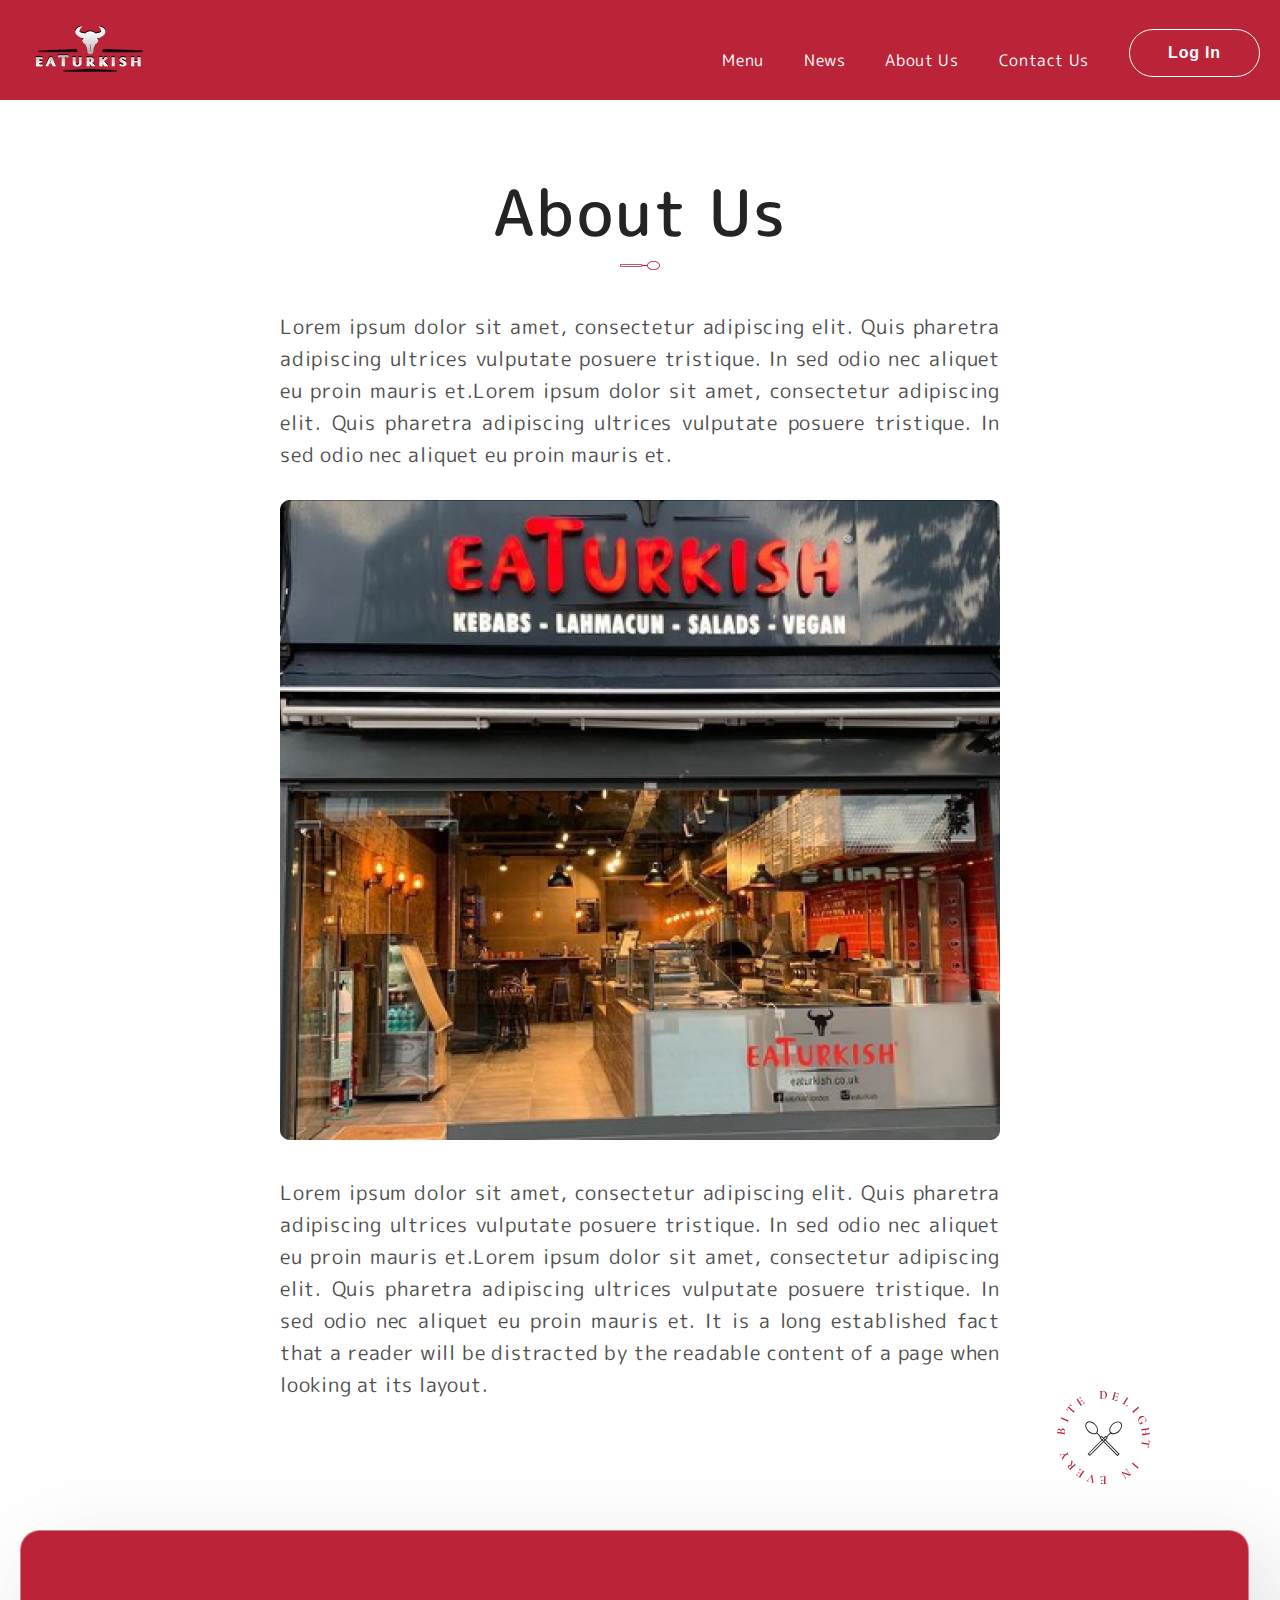
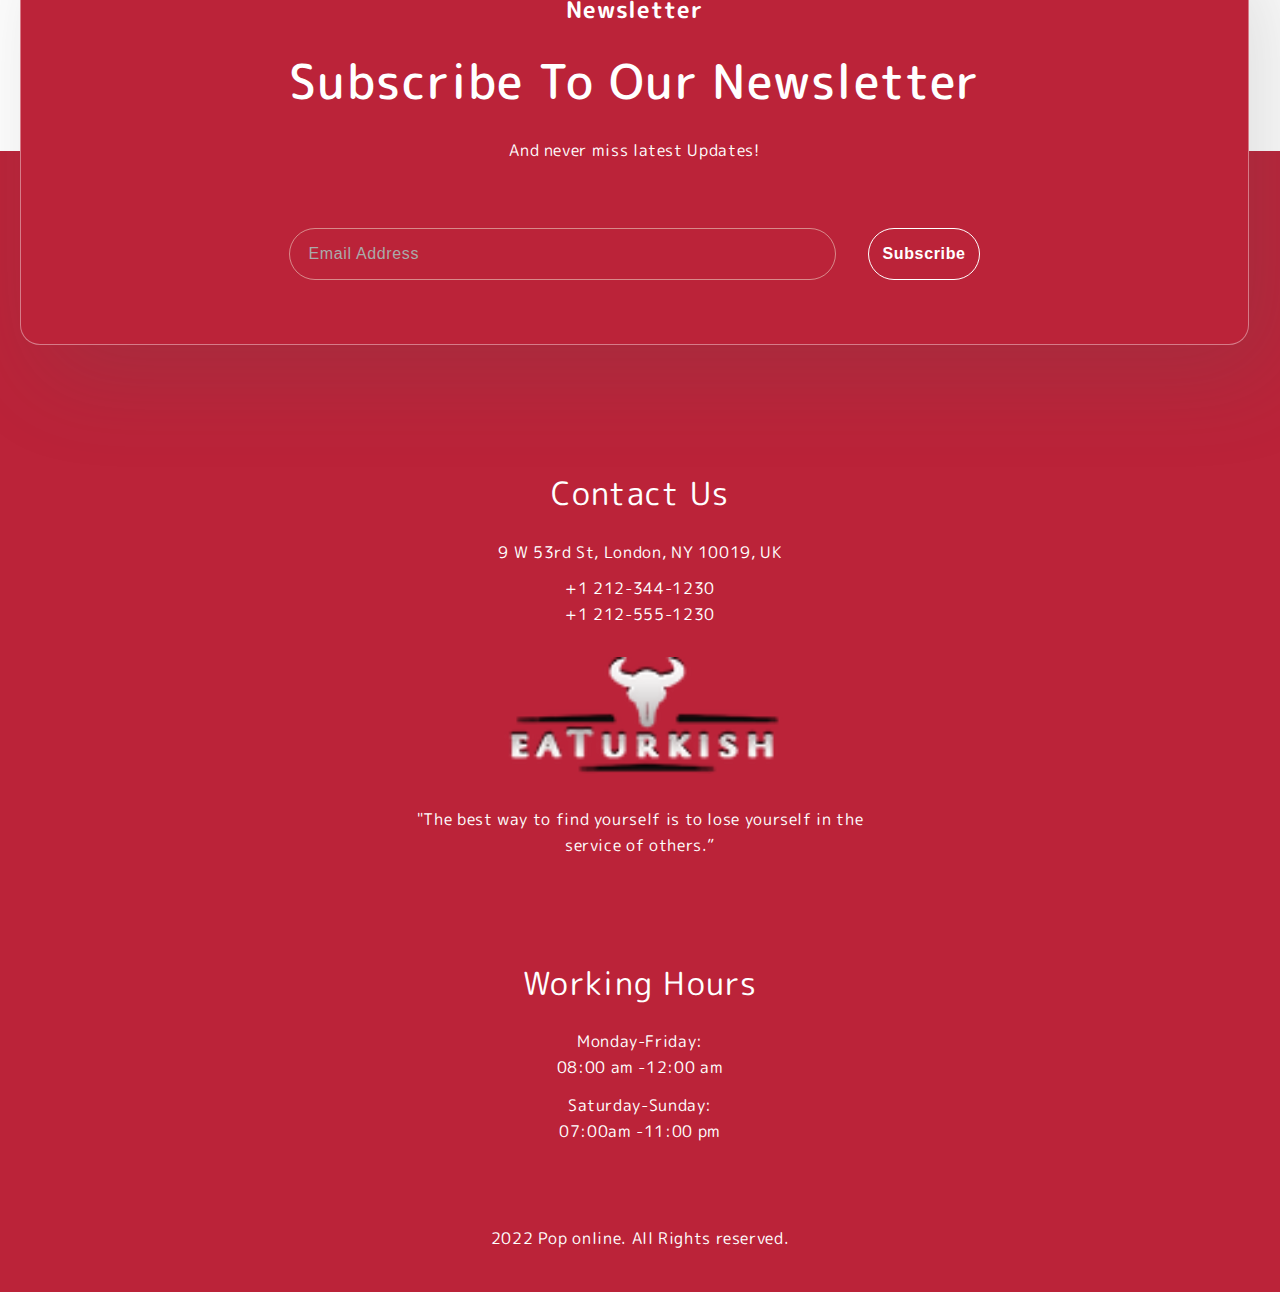
<file: about.html>
<!DOCTYPE html>
<html lang="en">
  <head>
    <meta charset="UTF-8" />
    <meta http-equiv="X-UA-Compatible" content="IE=edge" />
    <meta name="viewport" content="width=device-width, initial-scale=1.0" />
    <title>About Us</title>
    <link
      href="https://cdn.jsdelivr.net/npm/bootstrap@5.3.0-alpha1/dist/css/bootstrap.min.css"
      rel="stylesheet"
      integrity="sha384-GLhlTQ8iRABdZLl6O3oVMWSktQOp6b7In1Zl3/Jr59b6EGGoI1aFkw7cmDA6j6gD"
      crossorigin="anonymous"
    />
    <link
      rel="stylesheet"
      href="https://unicons.iconscout.com/release/v4.0.0/css/line.css"
    />
    <link rel="stylesheet" href="css/compressed/about.min.css" />
  </head>
  <body>
    <header>
      <nav class="nav">
        <div class="container">
          <div class="nav__container">
            <div class="nav__cont--left">
              <a href="index.html">
                <img src="images/home/logo.svg" alt="page" />
              </a>
            </div>
            <div class="nav__cont--right">
              <ul>
                <li><a href="menu.html">Menu</a></li>
                <li><a href="news.html">News</a></li>
                <li><a href="about.html">About Us</a></li>
                <li><a href="contact.html">Contact Us</a></li>
              </ul>
              <button>Log In</button>
            </div>
            <button id="navbar-open">
              <i class="uil uil-list-ui-alt"></i>
            </button>
          </div>
        </div>
      </nav>
      <nav id="navbar-responsive">
        <div class="nav__cont--top">
          <div class="nav__img">
            <img src="images/home/logo.svg" alt="page" />
          </div>
          <div class="nav__button">
            <button id="navbar-close">
              <i class="uil uil-times"></i>
            </button>
          </div>
        </div>
        <div class="nav__cont--bottom">
          <ul>
            <li><a href="menu.html">Menu</a></li>
            <li><a href="news.html">News</a></li>
            <li><a href="about.html">About Us</a></li>
            <li><a href="contact.html">Contact Us</a></li>
          </ul>
          <button class="log">Log In</button>
        </div>
      </nav>
    </header>

    <main>
      <section id="about">
        <div class="container">
          <div class="about__container">
            <div class="about__cont--hero">
              <div class="about__hero--title">
                <h2>About Us</h2>
              </div>
              <div class="spoon--red">
                <img src="images/home/spoon-red.svg" alt="page" />
              </div>
              <div class="about__hero--lorem">
                <p class="lorem1">
                  Lorem ipsum dolor sit amet, consectetur adipiscing elit. Quis
                  pharetra adipiscing ultrices vulputate posuere tristique. In
                  sed odio nec aliquet eu proin mauris et.Lorem ipsum dolor sit
                  amet, consectetur adipiscing elit. Quis pharetra adipiscing
                  ultrices vulputate posuere tristique. In sed odio nec aliquet
                  eu proin mauris et.
                </p>
                <img src="images/about/img1.png" alt="page" />
                <p class="lorem2">
                  Lorem ipsum dolor sit amet, consectetur adipiscing elit. Quis
                  pharetra adipiscing ultrices vulputate posuere tristique. In
                  sed odio nec aliquet eu proin mauris et.Lorem ipsum dolor sit
                  amet, consectetur adipiscing elit. Quis pharetra adipiscing
                  ultrices vulputate posuere tristique. In sed odio nec aliquet
                  eu proin mauris et. It is a long established fact that a
                  reader will be distracted by the readable content of a page
                  when looking at its layout.
                </p>
              </div>
            </div>
            <div class="rasm">
              <img src="images/home/Group 85.svg" alt="page" />
            </div>
          </div>
        </div>
      </section>
      <section id="newsletter">
        <div class="container">
          <div class="newsletter__container">
            <div class="newsletter__cont--title">
              <h6>Newsletter</h6>
              <h2>Subscribe to Our Newsletter</h2>
              <p>And never miss latest Updates!</p>
              <div class="newsletter__cont--input">
                <form action="#">
                  <input
                    required
                    placeholder="Email Address"
                    id="email"
                    type="email"
                    name="email"
                  />
                  <input
                    required
                    id="submit"
                    type="submit"
                    name="submit"
                    value="Subscribe"
                  />
                </form>
              </div>
            </div>
          </div>
        </div>
      </section>
    </main>

    <footer>
      <section id="footer">
        <div class="container">
          <div class="footer__container">
            <div class="footer__cont--top">
              <div class="footer-1">
                <p class="p1">Contact Us</p>
                <p class="p2">9 W 53rd St, London, NY 10019, UK</p>
                <p class="p3">+1 212-344-1230 <br />+1 212-555-1230</p>
              </div>
              <div class="footer-2">
                <div class="footer--logo">
                  <img src="images/home/footer-logo.svg" alt="page" />
                </div>
                <p class="p4">
                  "The best way to find yourself is to lose yourself in the
                  <br />service of others.”
                </p>
                <div class="footer--icons">
                  <i class="uil uil-facebook-f"></i>
                  <i class="uil uil-twitter"></i>
                  <i class="uil uil-instagram"></i>
                </div>
              </div>
              <div class="footer-3">
                <p class="p5">Working Hours</p>
                <p class="p6">Monday-Friday: <br />08:00 am -12:00 am</p>
                <p class="p7">Saturday-Sunday: <br />07:00am -11:00 pm</p>
              </div>
            </div>
            <div class="footer__cont--bottom">
              <p>2022 Pop online. All Rights reserved.</p>
            </div>
          </div>
        </div>
      </section>
    </footer>
    <a href="#">
      <button id="backtop">
        <img src="images/home/backtop.svg" alt="page" />
      </button>
    </a>

    <script
      src="https://cdn.jsdelivr.net/npm/bootstrap@5.3.0-alpha1/dist/js/bootstrap.bundle.min.js"
      integrity="sha384-w76AqPfDkMBDXo30jS1Sgez6pr3x5MlQ1ZAGC+nuZB+EYdgRZgiwxhTBTkF7CXvN"
      crossorigin="anonymous"
    ></script>
    <script src="js/main.js"></script>
  </body>
</html>
</file>
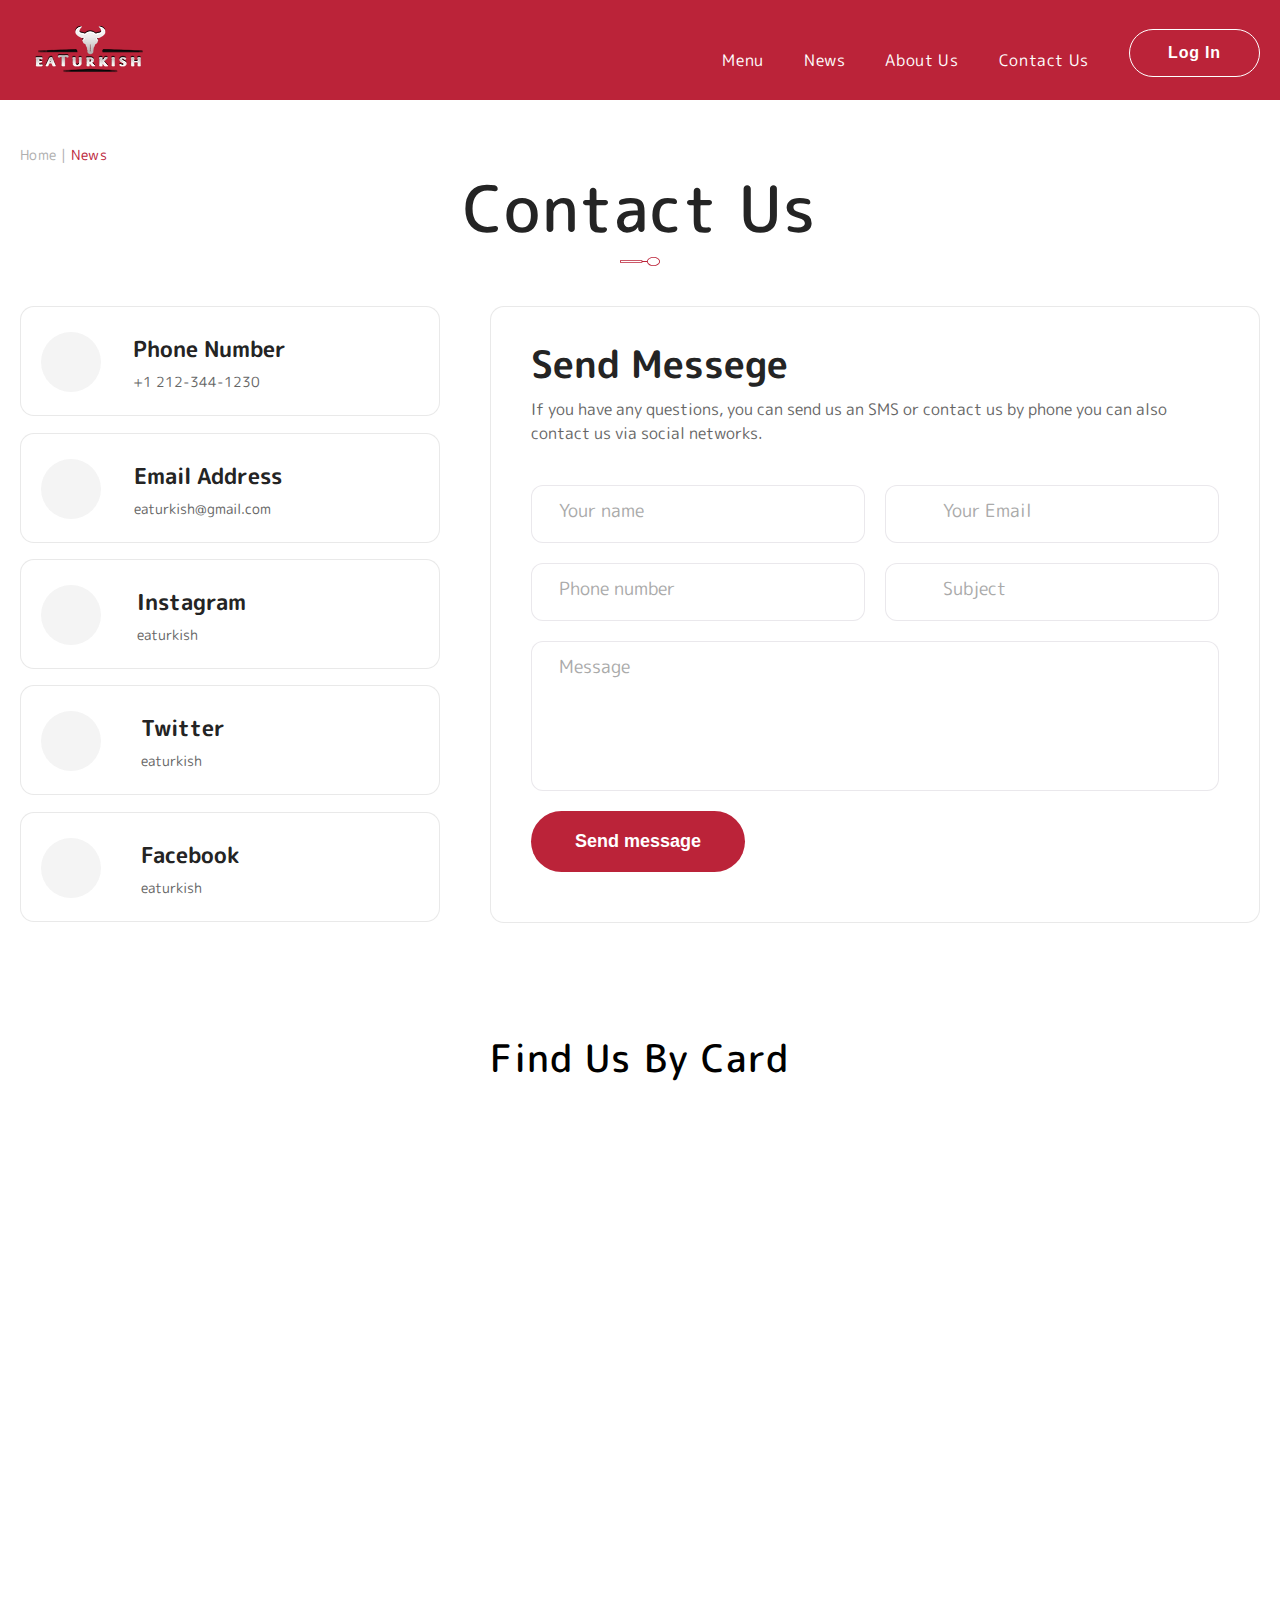
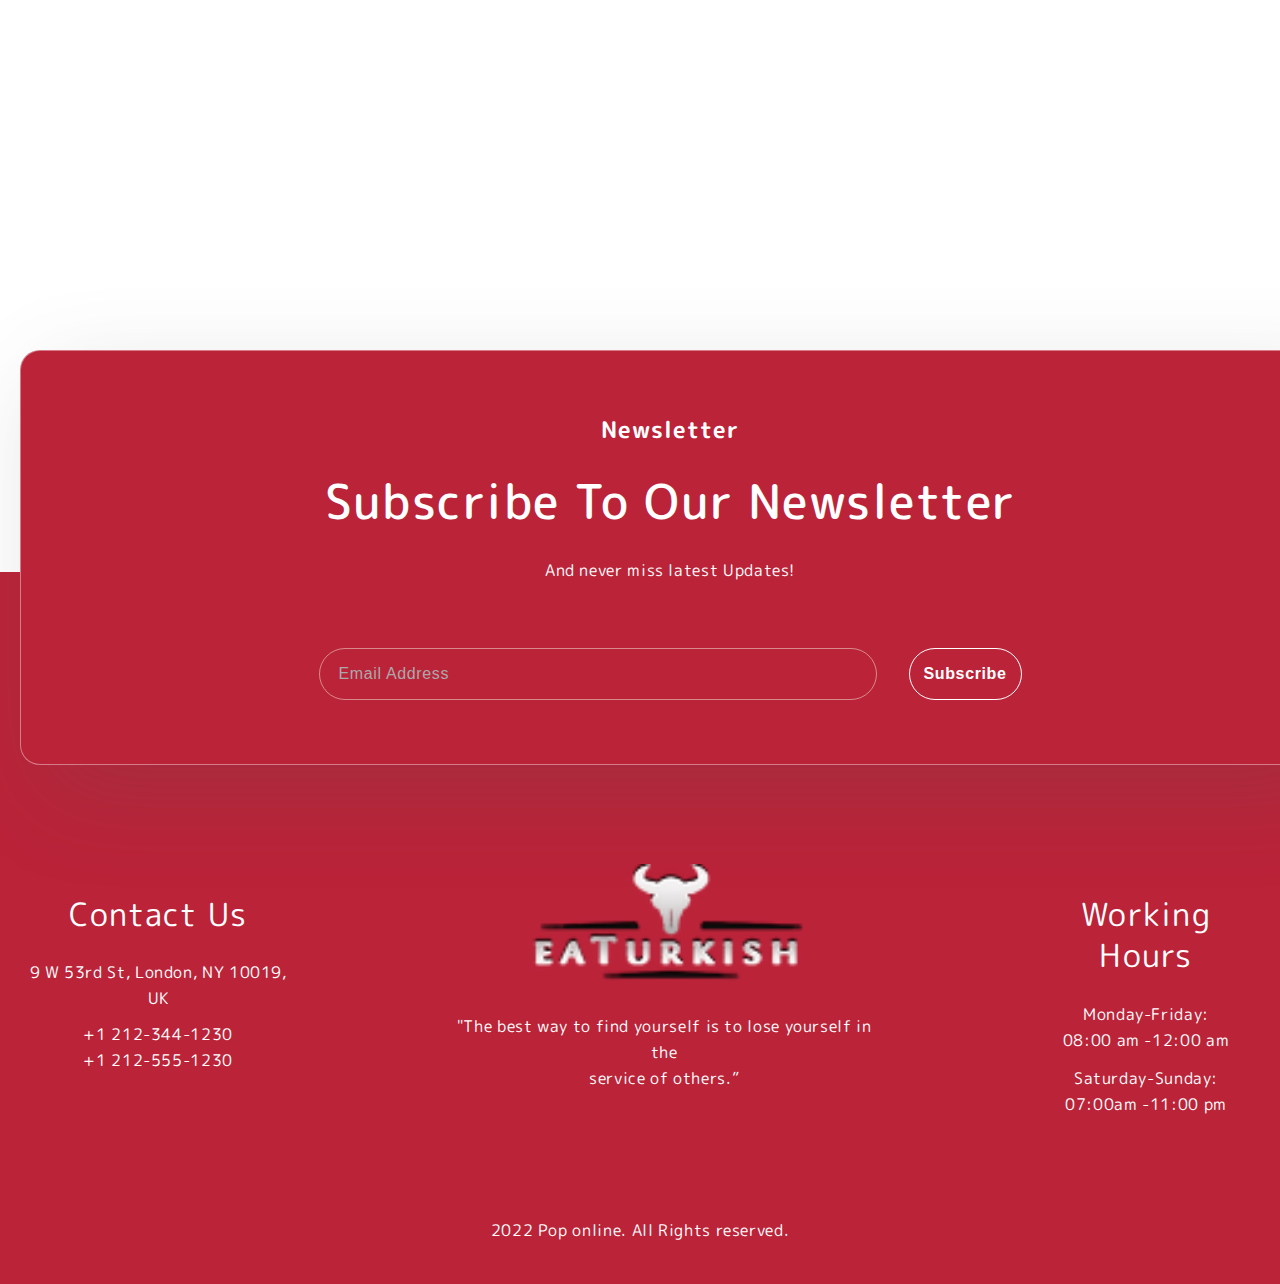
<file: contact.html>
<!DOCTYPE html>
<html lang="en">
  <head>
    <meta charset="UTF-8" />
    <meta http-equiv="X-UA-Compatible" content="IE=edge" />
    <meta name="viewport" content="width=device-width, initial-scale=1.0" />
    <title>Contact Us</title>
    <link
      href="https://cdn.jsdelivr.net/npm/bootstrap@5.3.0-alpha1/dist/css/bootstrap.min.css"
      rel="stylesheet"
      integrity="sha384-GLhlTQ8iRABdZLl6O3oVMWSktQOp6b7In1Zl3/Jr59b6EGGoI1aFkw7cmDA6j6gD"
      crossorigin="anonymous"
    />
    <link
      rel="stylesheet"
      href="https://unicons.iconscout.com/release/v4.0.0/css/line.css"
    />
    <link rel="stylesheet" href="css/compressed/contact.min.css" />
  </head>
  <body>
    <header>
      <nav class="nav">
        <div class="container">
          <div class="nav__container">
            <div class="nav__cont--left">
              <img src="images/home/logo.svg" alt="page" />
            </div>
            <div class="nav__cont--right">
              <ul>
                <li><a href="menu.html">Menu</a></li>
                <li><a href="news.html">News</a></li>
                <li><a href="about.html">About Us</a></li>
                <li><a href="contact.html">Contact Us</a></li>
              </ul>
              <button>Log In</button>
            </div>
          </div>
        </div>
      </nav>
    </header>

    <main>
      <section id="contact">
        <div class="container">
          <div class="contact__container">
            <div class="contact__cont--top">
              <div class="tab--top">
                <a class="a1" href="index.html">Home |</a>
                <a class="a2" href="news.html">News</a>
              </div>
            </div>
            <div class="contact__cont--bottom">
              <div class="contact__cont--bottom--title">
                <h2>Contact Us</h2>
                <div class="red-spoon">
                  <img src="images/home/spoon-red.svg" alt="page" />
                </div>
              </div>
            </div>
            <div class="inputs">
              <div class="inputs__left">
                <div class="card">
                  <div class="left">
                    <button><i class="uil uil-phone"></i></button>
                  </div>
                  <div class="right">
                    <h6 class="h6-">Phone Number</h6>
                    <p class="h6-">+1 212-344-1230</p>
                  </div>
                </div>
                <div class="card">
                  <div class="left">
                    <button><i class="uil uil-envelope"></i></button>
                  </div>
                  <div class="right">
                    <h6 class="h6-">Email Address</h6>
                    <p class="h6-">eaturkish@gmail.com</p>
                  </div>
                </div>
                <div class="card">
                  <div class="left">
                    <button><i class="uil uil-instagram"></i></button>
                  </div>
                  <div class="right">
                    <h6>Instagram</h6>
                    <p>eaturkish</p>
                  </div>
                </div>
                <div class="card">
                  <div class="left">
                    <button><i class="uil uil-twitter-alt"></i></button>
                  </div>
                  <div class="right">
                    <h6>Twitter</h6>
                    <p>eaturkish</p>
                  </div>
                </div>
                <div class="card">
                  <div class="left">
                    <button><i class="uil uil-facebook-f"></i></button>
                  </div>
                  <div class="right">
                    <h6>Facebook</h6>
                    <p>eaturkish</p>
                  </div>
                </div>
              </div>
              <div class="inputs__right">
                <form action="#">
                  <h3>Send Messege</h3>
                  <p>
                    If you have any questions, you can send us an SMS or contact
                    us by phone you can also contact us via social networks.
                  </p>
                  <div class="inputs-2">
                    <input required type="text" id="text" />
                    <span class="span-1">Your name</span>
                    <input required type="email" id="email" />
                    <span class="span-2">Your Email</span>
                  </div>
                  <div class="inputs-3">
                    <input required type="text" id="phone" />
                    <span class="span-1">Phone number</span>
                    <input required type="text" id="subject" />
                    <span class="span-2">Subject</span>
                  </div>
                  <div class="inputs-4">
                    <input required type="text" id="message" />
                    <span class="span-3">Message</span>
                  </div>
                  <div class="inputs-5">
                    <input
                      required
                      type="submit"
                      id="submit"
                      value="Send message"
                    />
                  </div>
                </form>
              </div>
            </div>
          </div>
        </div>
      </section>
      <section id="iframe">
        <div class="container">
          <div class="iframe__container">
            <div class="iframe__cont--top">
              <h2>Find us by card</h2>
            </div>
            <div class="iframe__cont--bottom">
              <iframe
                src="https://www.google.com/maps/embed?pb=!1m18!1m12!1m3!1d2484.448379169186!2d0.018080715717002!3d51.486638879631734!2m3!1f0!2f0!3f0!3m2!1i1024!2i768!4f13.1!3m3!1m2!1s0x47d8a839030ef577%3A0x5fc2fd60774b5712!2sEaTurkish!5e0!3m2!1sru!2s!4v1676754301383!5m2!1sru!2s"
                width="100%"
                height="703"
                style="border: 0"
                allowfullscreen=""
                loading="lazy"
                referrerpolicy="no-referrer-when-downgrade"
              ></iframe>
            </div>
          </div>
        </div>
      </section>
      <section id="newsletter">
        <div class="container">
          <div class="newsletter__container">
            <div class="newsletter__cont--title">
              <h6>Newsletter</h6>
              <h2>Subscribe to Our Newsletter</h2>
              <p>And never miss latest Updates!</p>
              <div class="newsletter__cont--input">
                <form action="#">
                  <input
                    required
                    placeholder="Email Address"
                    id="email"
                    type="email"
                    name="email"
                  />
                  <input
                    required
                    id="submit"
                    type="submit"
                    name="submit"
                    value="Subscribe"
                  />
                </form>
              </div>
            </div>
          </div>
        </div>
      </section>
    </main>

    <footer>
      <section id="footer">
        <div class="container">
          <div class="footer__container">
            <div class="footer__cont--top">
              <div class="footer-1">
                <p class="p1">Contact Us</p>
                <p class="p2">9 W 53rd St, London, NY 10019, UK</p>
                <p class="p3">+1 212-344-1230 <br />+1 212-555-1230</p>
              </div>
              <div class="footer-2">
                <div class="footer--logo">
                  <img src="images/home/footer-logo.svg" alt="page" />
                </div>
                <p class="p4">
                  "The best way to find yourself is to lose yourself in the
                  <br />service of others.”
                </p>
                <div class="footer--icons">
                  <i class="uil uil-facebook-f"></i>
                  <i class="uil uil-twitter"></i>
                  <i class="uil uil-instagram"></i>
                </div>
              </div>
              <div class="footer-3">
                <p class="p5">Working Hours</p>
                <p class="p6">Monday-Friday: <br />08:00 am -12:00 am</p>
                <p class="p7">Saturday-Sunday: <br />07:00am -11:00 pm</p>
              </div>
            </div>
            <div class="footer__cont--bottom">
              <p>2022 Pop online. All Rights reserved.</p>
            </div>
          </div>
        </div>
      </section>
    </footer>
    <a href="#">
      <button id="backtop">
        <img src="images/home/backtop.svg" alt="page" />
      </button>
    </a>

    <script
      src="https://cdn.jsdelivr.net/npm/bootstrap@5.3.0-alpha1/dist/js/bootstrap.bundle.min.js"
      integrity="sha384-w76AqPfDkMBDXo30jS1Sgez6pr3x5MlQ1ZAGC+nuZB+EYdgRZgiwxhTBTkF7CXvN"
      crossorigin="anonymous"
    ></script>
    <script src="js/main.js"></script>
  </body>
</html>
</file>
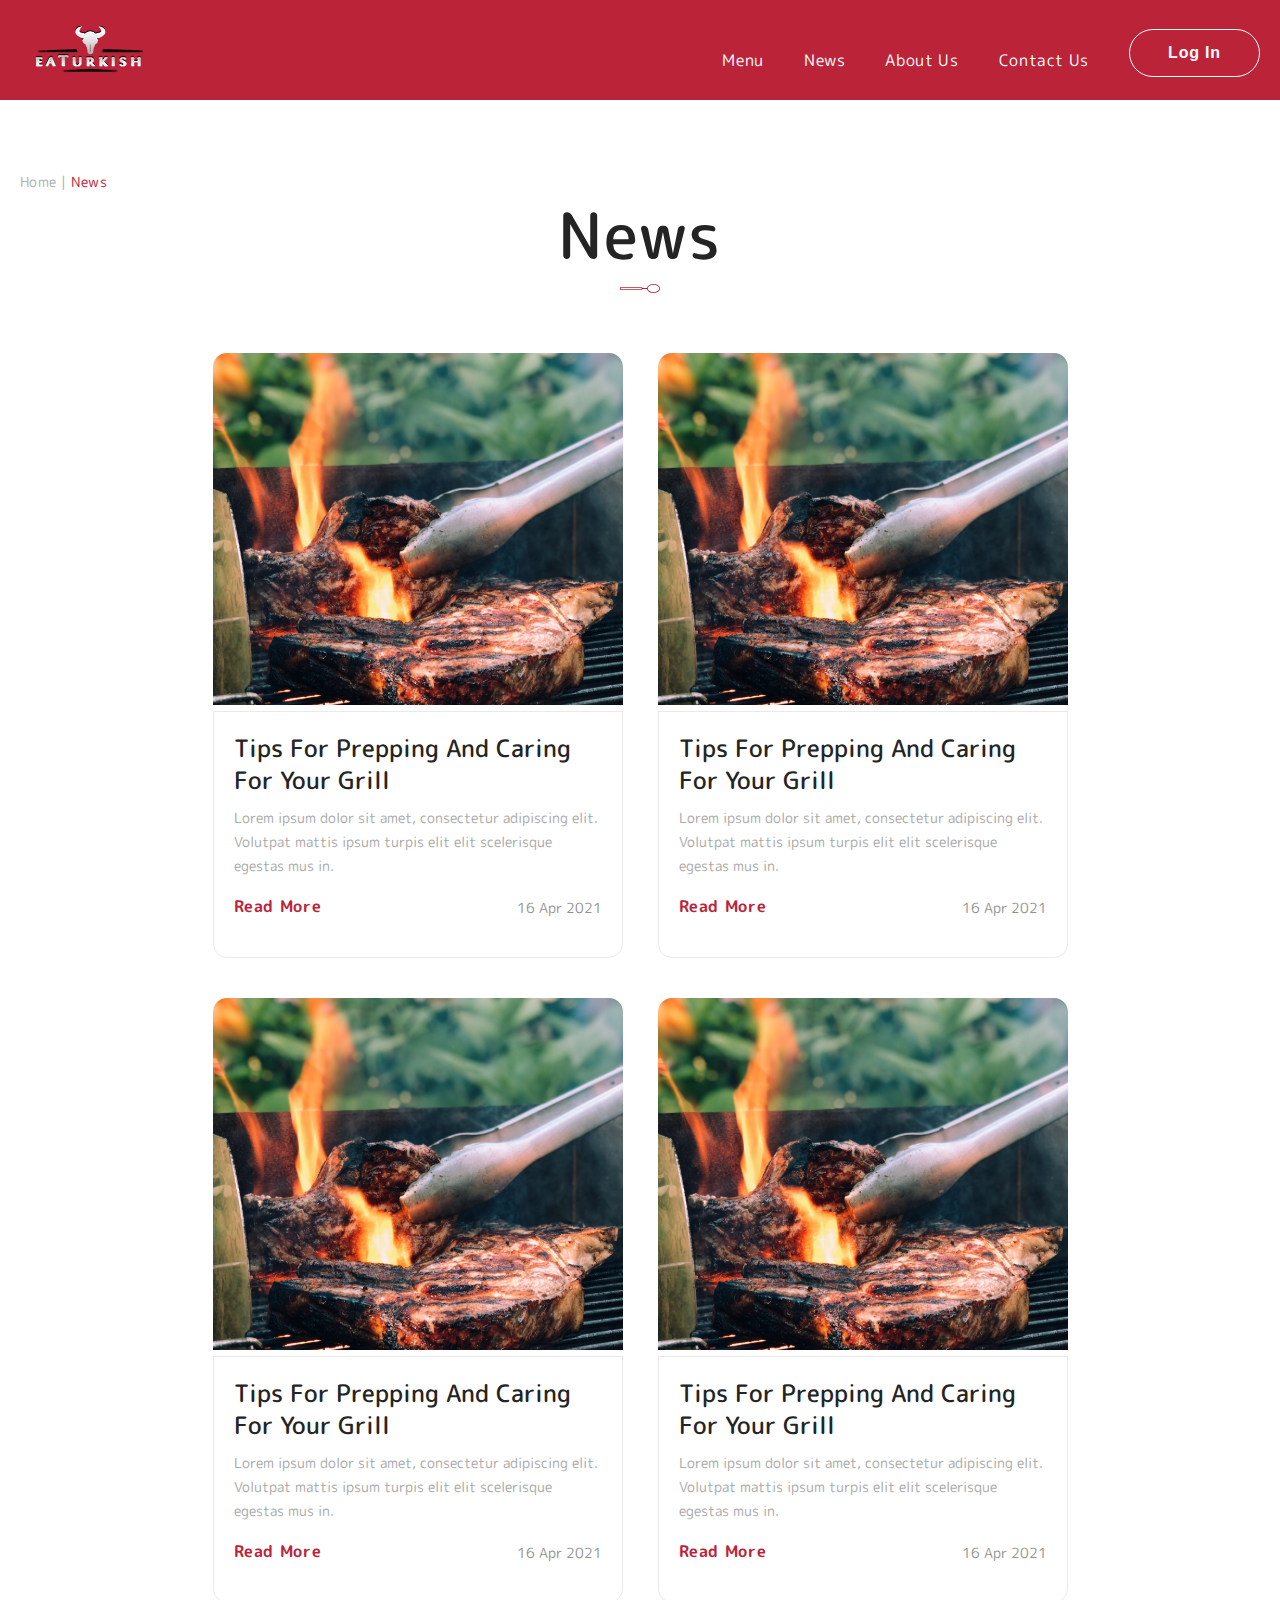
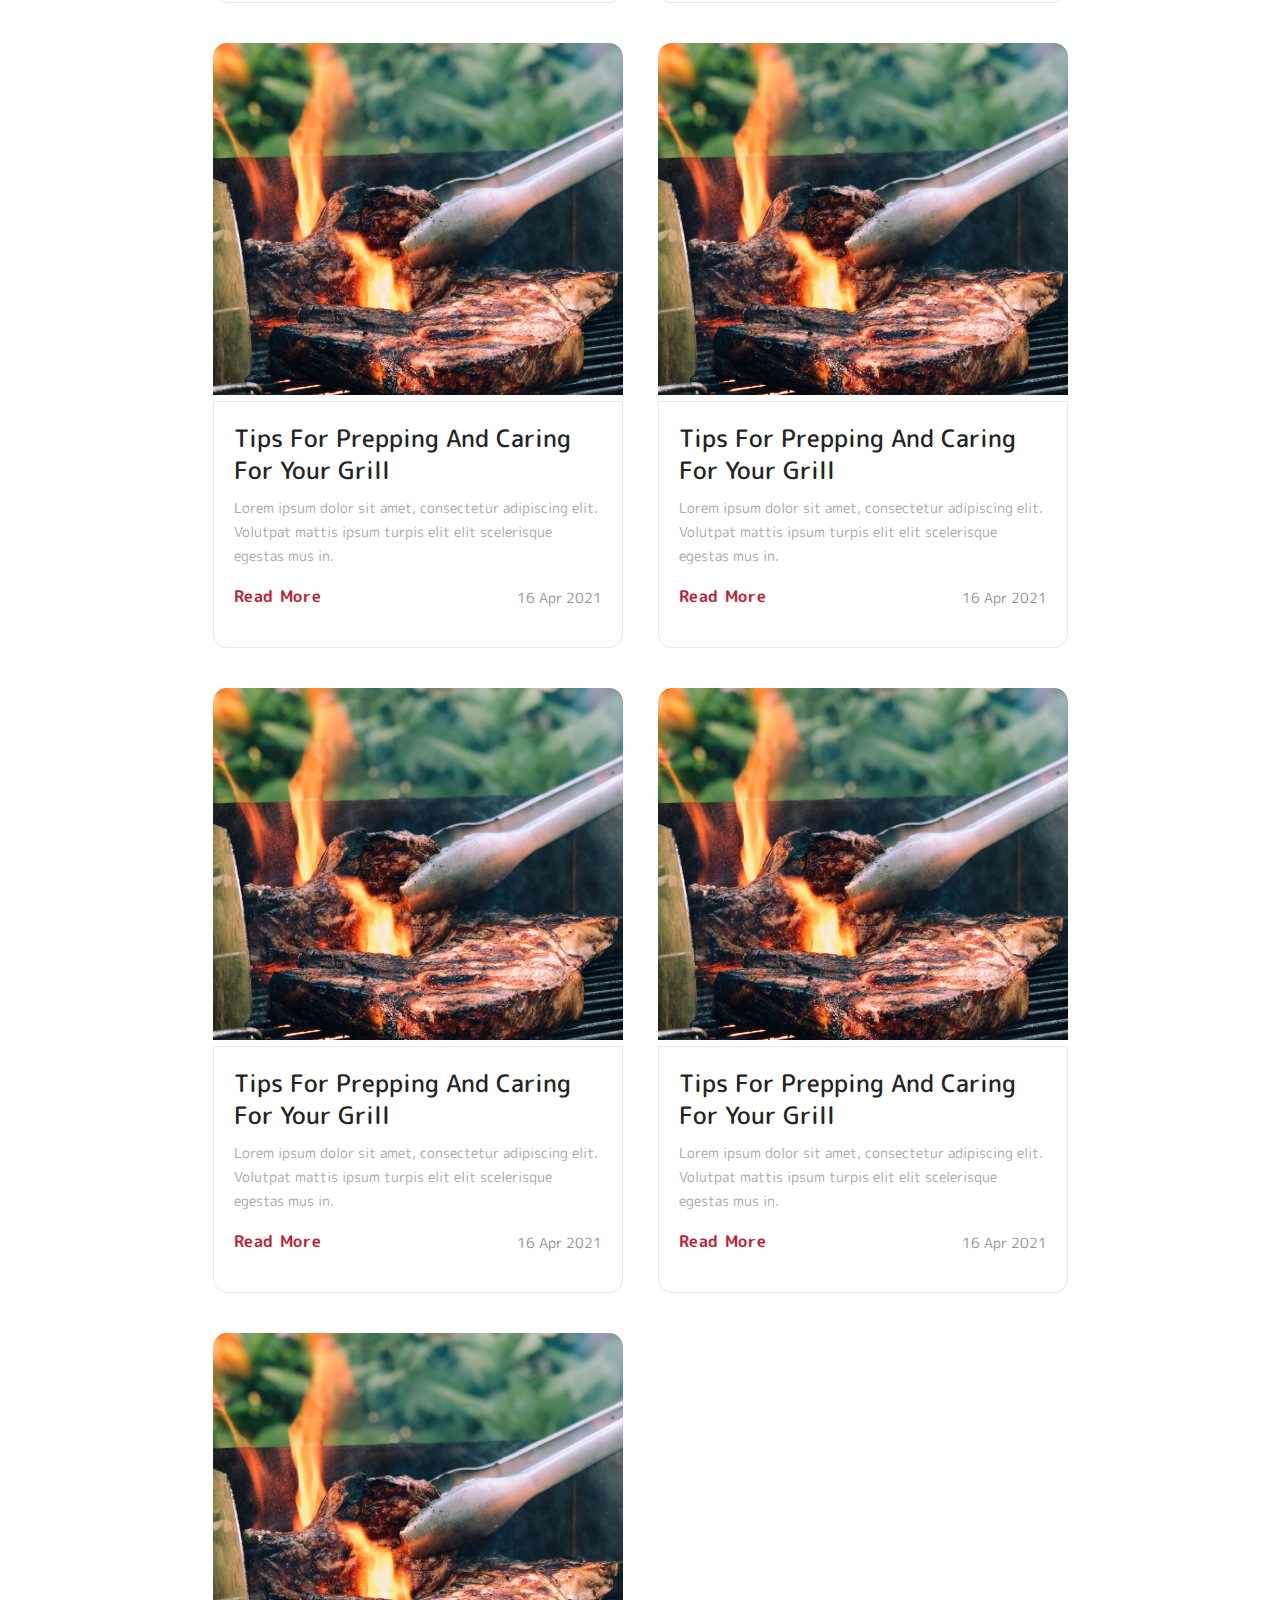
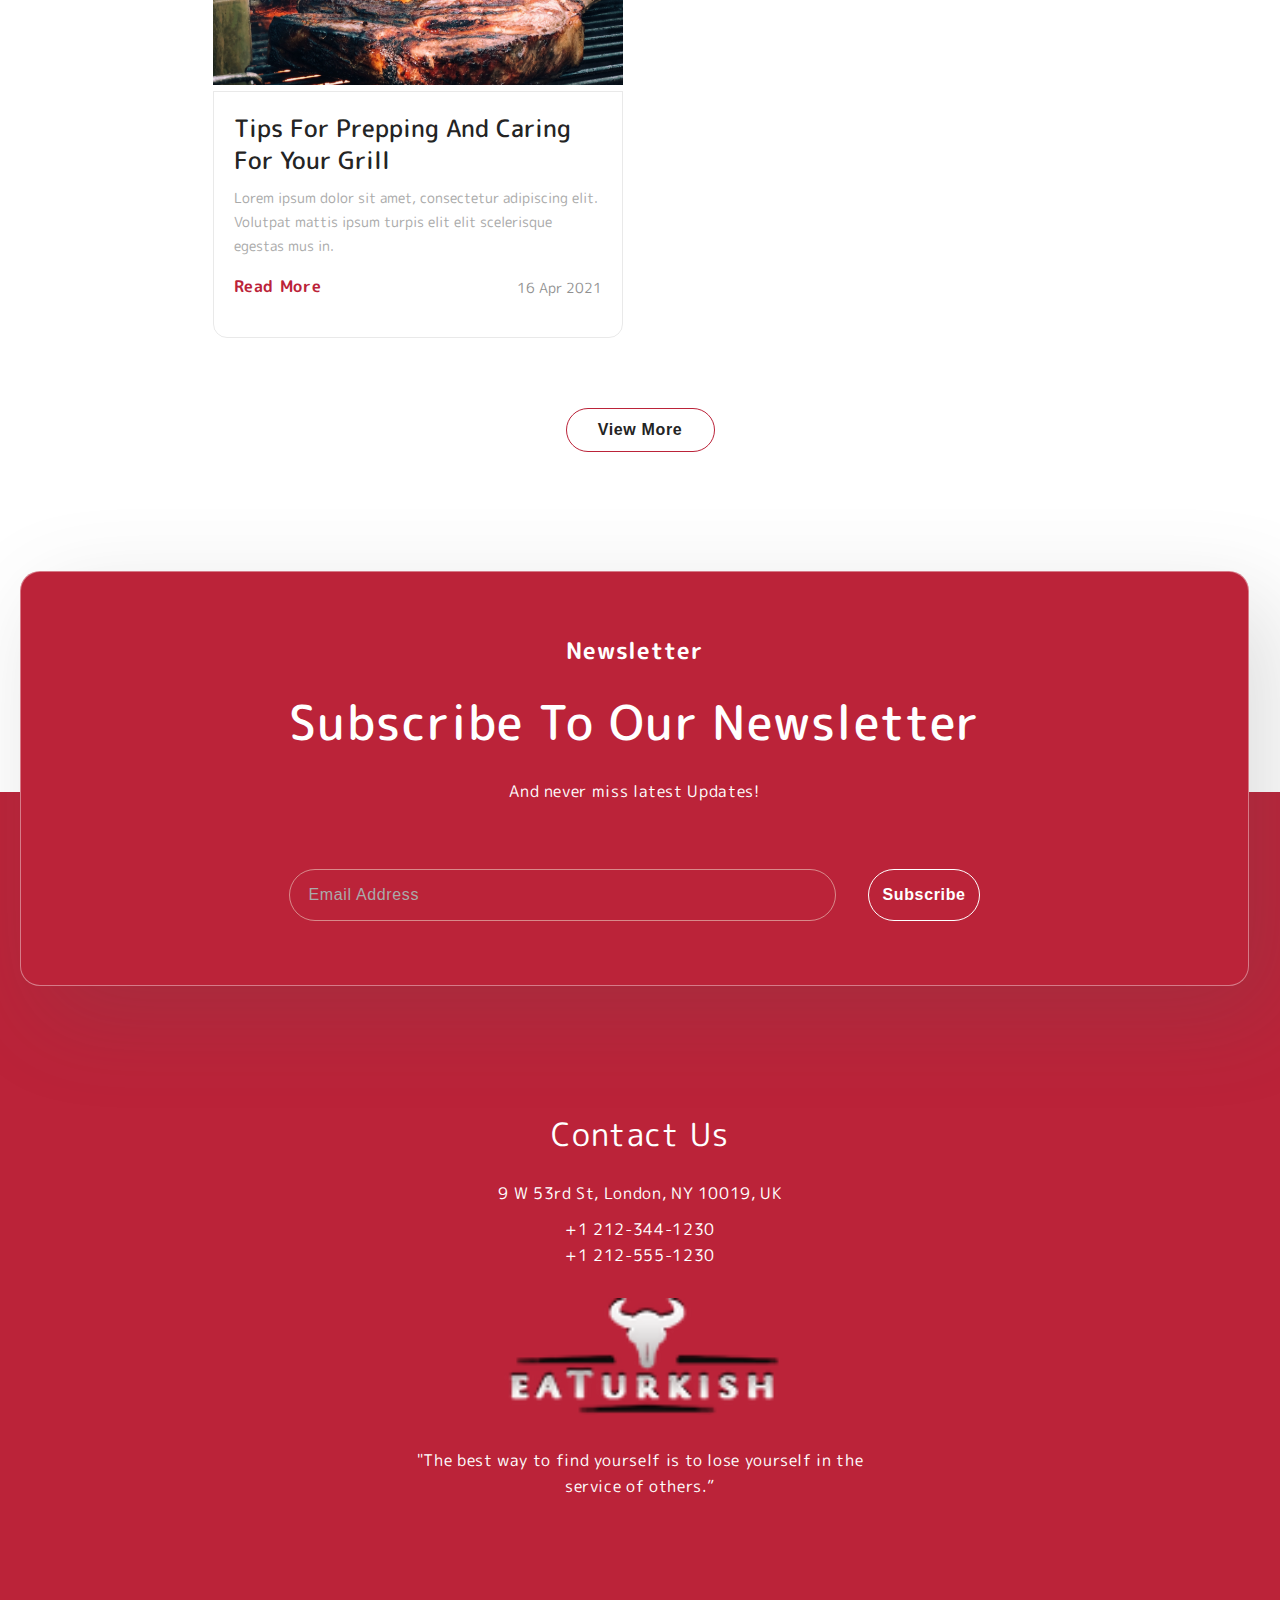
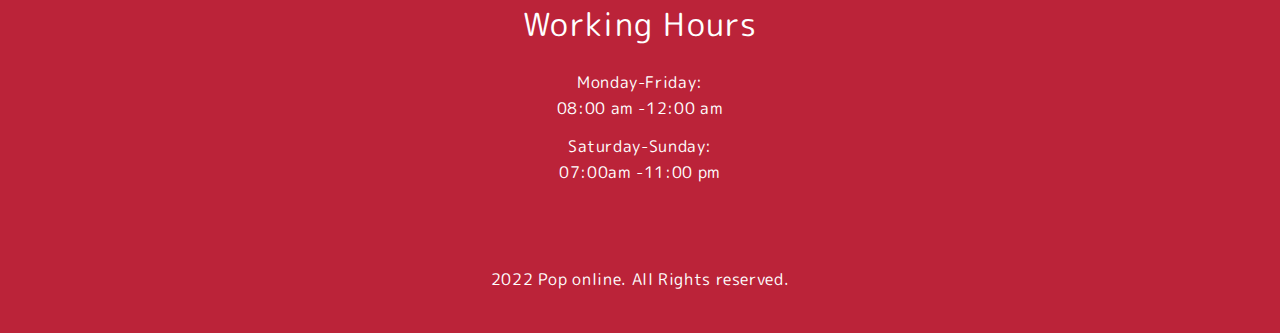
<file: news.html>
<!DOCTYPE html>
<html lang="en">
  <head>
    <meta charset="UTF-8" />
    <meta http-equiv="X-UA-Compatible" content="IE=edge" />
    <meta name="viewport" content="width=device-width, initial-scale=1.0" />
    <title>News</title>
    <link
      href="https://cdn.jsdelivr.net/npm/bootstrap@5.3.0-alpha1/dist/css/bootstrap.min.css"
      rel="stylesheet"
      integrity="sha384-GLhlTQ8iRABdZLl6O3oVMWSktQOp6b7In1Zl3/Jr59b6EGGoI1aFkw7cmDA6j6gD"
      crossorigin="anonymous"
    />
    <link
      rel="stylesheet"
      href="https://unicons.iconscout.com/release/v4.0.0/css/line.css"
    />
    <link rel="stylesheet" href="css/compressed/news.min.css" />
  </head>
  <body>
    <header>
      <nav class="nav">
        <div class="container">
          <div class="nav__container">
            <div class="nav__cont--left">
              <img src="images/home/logo.svg" alt="page" />
            </div>
            <div class="nav__cont--right">
              <ul>
                <li><a href="menu.html">Menu</a></li>
                <li><a href="news.html">News</a></li>
                <li><a href="about.html">About Us</a></li>
                <li><a href="contact.html">Contact Us</a></li>
              </ul>
              <button>Log In</button>
            </div>
            <button id="navbar-open">
              <i class="uil uil-list-ui-alt"></i>
            </button>
          </div>
        </div>
      </nav>
      <nav id="navbar-responsive">
        <div class="nav__cont--top">
          <div class="nav__img">
            <img src="images/home/logo.svg" alt="page" />
          </div>
          <div class="nav__button">
            <button id="navbar-close">
              <i class="uil uil-times"></i>
            </button>
          </div>
        </div>
        <div class="nav__cont--bottom">
          <ul>
            <li><a href="menu.html">Menu</a></li>
            <li><a href="news.html">News</a></li>
            <li><a href="about.html">About Us</a></li>
            <li><a href="contact.html">Contact Us</a></li>
          </ul>
          <button class="log">Log In</button>
        </div>
      </nav>
    </header>

    <main>
      <section id="news">
        <div class="container">
          <div class="news__container">
            <div class="news__cont--top">
              <div class="tab--top">
                <a class="a1" href="index.html">Home |</a>
                <a class="a2" href="news.html">News</a>
              </div>
            </div>
            <div class="news__cont--bottom">
              <div class="news__cont--bottom--title">
                <h2>News</h2>
                <div class="red-spoon">
                  <img src="images/home/spoon-red.svg" alt="page" />
                </div>
              </div>
            </div>
            <div class="news__cards">
              <div class="box">
                <div class="box__img">
                  <img src="images/home/box-img.svg" alt="page" />
                </div>
                <div class="box__title">
                  <h5>tips for prepping and caring for your grill</h5>
                  <p>
                    Lorem ipsum dolor sit amet, consectetur adipiscing elit.
                    Volutpat mattis ipsum turpis elit elit scelerisque egestas
                    mus in.
                  </p>
                  <div class="box__title--more">
                    <h6>Read More</h6>
                    <p>16 Apr 2021</p>
                  </div>
                </div>
              </div>
              <div class="box">
                <div class="box__img">
                  <img src="images/home/box-img.svg" alt="page" />
                </div>
                <div class="box__title">
                  <h5>tips for prepping and caring for your grill</h5>
                  <p>
                    Lorem ipsum dolor sit amet, consectetur adipiscing elit.
                    Volutpat mattis ipsum turpis elit elit scelerisque egestas
                    mus in.
                  </p>
                  <div class="box__title--more">
                    <h6>Read More</h6>
                    <p>16 Apr 2021</p>
                  </div>
                </div>
              </div>
              <div class="box">
                <div class="box__img">
                  <img src="images/home/box-img.svg" alt="page" />
                </div>
                <div class="box__title">
                  <h5>tips for prepping and caring for your grill</h5>
                  <p>
                    Lorem ipsum dolor sit amet, consectetur adipiscing elit.
                    Volutpat mattis ipsum turpis elit elit scelerisque egestas
                    mus in.
                  </p>
                  <div class="box__title--more">
                    <h6>Read More</h6>
                    <p>16 Apr 2021</p>
                  </div>
                </div>
              </div>
              <div class="box">
                <div class="box__img">
                  <img src="images/home/box-img.svg" alt="page" />
                </div>
                <div class="box__title">
                  <h5>tips for prepping and caring for your grill</h5>
                  <p>
                    Lorem ipsum dolor sit amet, consectetur adipiscing elit.
                    Volutpat mattis ipsum turpis elit elit scelerisque egestas
                    mus in.
                  </p>
                  <div class="box__title--more">
                    <h6>Read More</h6>
                    <p>16 Apr 2021</p>
                  </div>
                </div>
              </div>
              <div class="box">
                <div class="box__img">
                  <img src="images/home/box-img.svg" alt="page" />
                </div>
                <div class="box__title">
                  <h5>tips for prepping and caring for your grill</h5>
                  <p>
                    Lorem ipsum dolor sit amet, consectetur adipiscing elit.
                    Volutpat mattis ipsum turpis elit elit scelerisque egestas
                    mus in.
                  </p>
                  <div class="box__title--more">
                    <h6>Read More</h6>
                    <p>16 Apr 2021</p>
                  </div>
                </div>
              </div>
              <div class="box">
                <div class="box__img">
                  <img src="images/home/box-img.svg" alt="page" />
                </div>
                <div class="box__title">
                  <h5>tips for prepping and caring for your grill</h5>
                  <p>
                    Lorem ipsum dolor sit amet, consectetur adipiscing elit.
                    Volutpat mattis ipsum turpis elit elit scelerisque egestas
                    mus in.
                  </p>
                  <div class="box__title--more">
                    <h6>Read More</h6>
                    <p>16 Apr 2021</p>
                  </div>
                </div>
              </div>
              <div class="box">
                <div class="box__img">
                  <img src="images/home/box-img.svg" alt="page" />
                </div>
                <div class="box__title">
                  <h5>tips for prepping and caring for your grill</h5>
                  <p>
                    Lorem ipsum dolor sit amet, consectetur adipiscing elit.
                    Volutpat mattis ipsum turpis elit elit scelerisque egestas
                    mus in.
                  </p>
                  <div class="box__title--more">
                    <h6>Read More</h6>
                    <p>16 Apr 2021</p>
                  </div>
                </div>
              </div>
              <div class="box">
                <div class="box__img">
                  <img src="images/home/box-img.svg" alt="page" />
                </div>
                <div class="box__title">
                  <h5>tips for prepping and caring for your grill</h5>
                  <p>
                    Lorem ipsum dolor sit amet, consectetur adipiscing elit.
                    Volutpat mattis ipsum turpis elit elit scelerisque egestas
                    mus in.
                  </p>
                  <div class="box__title--more">
                    <h6>Read More</h6>
                    <p>16 Apr 2021</p>
                  </div>
                </div>
              </div>
              <div class="box">
                <div class="box__img">
                  <img src="images/home/box-img.svg" alt="page" />
                </div>
                <div class="box__title">
                  <h5>tips for prepping and caring for your grill</h5>
                  <p>
                    Lorem ipsum dolor sit amet, consectetur adipiscing elit.
                    Volutpat mattis ipsum turpis elit elit scelerisque egestas
                    mus in.
                  </p>
                  <div class="box__title--more">
                    <h6>Read More</h6>
                    <p>16 Apr 2021</p>
                  </div>
                </div>
              </div>
            </div>
            <div class="news__button">
              <button>View More</button>
            </div>
          </div>
        </div>
      </section>
      <section id="newsletter">
        <div class="container">
          <div class="newsletter__container">
            <div class="newsletter__cont--title">
              <h6>Newsletter</h6>
              <h2>Subscribe to Our Newsletter</h2>
              <p>And never miss latest Updates!</p>
              <div class="newsletter__cont--input">
                <form action="#">
                  <input
                    required
                    placeholder="Email Address"
                    id="email"
                    type="email"
                    name="email"
                  />
                  <input
                    required
                    id="submit"
                    type="submit"
                    name="submit"
                    value="Subscribe"
                  />
                </form>
              </div>
            </div>
          </div>
        </div>
      </section>
    </main>

    <footer>
      <section id="footer">
        <div class="container">
          <div class="footer__container">
            <div class="footer__cont--top">
              <div class="footer-1">
                <p class="p1">Contact Us</p>
                <p class="p2">9 W 53rd St, London, NY 10019, UK</p>
                <p class="p3">+1 212-344-1230 <br />+1 212-555-1230</p>
              </div>
              <div class="footer-2">
                <div class="footer--logo">
                  <img src="images/home/footer-logo.svg" alt="page" />
                </div>
                <p class="p4">
                  "The best way to find yourself is to lose yourself in the
                  <br />service of others.”
                </p>
                <div class="footer--icons">
                  <i class="uil uil-facebook-f"></i>
                  <i class="uil uil-twitter"></i>
                  <i class="uil uil-instagram"></i>
                </div>
              </div>
              <div class="footer-3">
                <p class="p5">Working Hours</p>
                <p class="p6">Monday-Friday: <br />08:00 am -12:00 am</p>
                <p class="p7">Saturday-Sunday: <br />07:00am -11:00 pm</p>
              </div>
            </div>
            <div class="footer__cont--bottom">
              <p>2022 Pop online. All Rights reserved.</p>
            </div>
          </div>
        </div>
      </section>
    </footer>
    <a href="#">
      <button id="backtop">
        <img src="images/home/backtop.svg" alt="page" />
      </button>
    </a>
  </body>

  <script
    src="https://cdn.jsdelivr.net/npm/bootstrap@5.3.0-alpha1/dist/js/bootstrap.bundle.min.js"
    integrity="sha384-w76AqPfDkMBDXo30jS1Sgez6pr3x5MlQ1ZAGC+nuZB+EYdgRZgiwxhTBTkF7CXvN"
    crossorigin="anonymous"
  ></script>
  <script src="js/main.js"></script>
</html>
</file>
<file: css/compressed/about.min.css>
@import"https://fonts.googleapis.com/css2?family=M+PLUS+Rounded+1c:wght@300;400;500;700;800&display=swap";*{margin:0;padding:0;scroll-behavior:smooth}*,*::after,*::before{box-sizing:border-box}.container{max-width:1340px;padding:0 20px;margin:0 auto}body{font-family:"M PLUS Rounded 1c",sans-serif}a{text-decoration:none}ul{list-style-type:none}input:focus{outline:none}p,h1,h2,h3,h4,h5,h6{margin-bottom:0}.nav{width:100%;height:100px;position:fixed;background:#bb2339;z-index:10}.nav .nav__container{display:flex;justify-content:space-between}.nav .nav__container .nav__cont--left{margin-top:26px;cursor:pointer}.nav .nav__container .nav__cont--right{display:flex;align-items:center;margin-top:26px}.nav .nav__container .nav__cont--right ul{display:flex;align-items:center;-moz-column-gap:40px;column-gap:40px}.nav .nav__container .nav__cont--right ul li{margin-top:15px}.nav .nav__container .nav__cont--right ul li a{font-weight:400;font-size:16px;line-height:22px;letter-spacing:.04em;color:#fff}.nav .nav__container .nav__cont--right button{width:131px;height:48px;margin-left:40px;font-weight:600;font-size:16px;line-height:175%;letter-spacing:.05em;text-transform:capitalize;color:#fff;background-color:rgba(0,0,0,0);border:1px solid #fff;border-radius:100px}.nav .nav__container .nav__cont--right button:hover{transition:.3s;background-color:rgba(255,53,76,.682)}.nav .nav__container #navbar-open{display:none;width:48px;height:48px;margin-top:25px;font-weight:600;font-size:25px;line-height:175%;letter-spacing:.05em;text-transform:capitalize;color:#fff;background-color:rgba(0,0,0,0);border:1px solid #fff;border-radius:100px}.nav .nav__container #navbar-open:hover{transition:.3s;background-color:rgba(255,53,76,.682)}#navbar-responsive{display:none}#about{padding:170px 0px 11px 0px}#about .about__container{position:relative;display:grid;justify-content:center}#about .about__container .about__cont--hero{width:720px}#about .about__container .about__cont--hero .about__hero--title h2{padding-bottom:8px;font-weight:500;font-size:64px;line-height:130%;text-align:center;letter-spacing:.03em;text-transform:capitalize;font-feature-settings:"tnum" on,"lnum" on;color:#242424}#about .about__container .about__cont--hero .spoon--red{display:grid;justify-content:center;margin-bottom:40px}#about .about__container .about__cont--hero .about__hero--lorem .lorem1{padding-bottom:30px;font-weight:400;font-size:20px;line-height:32px;text-align:justify;letter-spacing:.04em;color:#242424;opacity:.8}#about .about__container .about__cont--hero .about__hero--lorem img{width:100%}#about .about__container .about__cont--hero .about__hero--lorem .lorem2{padding-top:30px;font-weight:400;font-size:20px;line-height:32px;text-align:justify;letter-spacing:.04em;color:#242424;opacity:.8}#about .about__container .rasm{position:absolute;right:110px;bottom:-90px}#newsletter{position:relative;padding:170px 0}#newsletter .newsletter__container{position:absolute;bottom:-57%;width:1300px;height:auto;padding:64px 297.5px 64px 297.5px;background:#bb2339;border:1px solid rgba(255,255,255,.4);box-shadow:22px 30px 95px 1px rgba(86,86,86,.2);border-radius:20px}#newsletter .newsletter__cont--title h6{padding-bottom:25px;font-weight:700;font-size:23px;line-height:130%;letter-spacing:.04em;text-align:center;text-transform:capitalize;font-feature-settings:"tnum" on,"lnum" on;color:#fff}#newsletter .newsletter__cont--title h2{padding-bottom:24px;font-weight:500;font-size:48px;line-height:130%;text-align:center;letter-spacing:.03em;text-transform:capitalize;font-feature-settings:"tnum" on,"lnum" on;color:#fff}#newsletter .newsletter__cont--title p{font-weight:400;font-size:16px;line-height:175%;text-align:center;letter-spacing:.04em;color:#fff}#newsletter .newsletter__cont--title .newsletter__cont--input{margin-top:64px}#newsletter .newsletter__cont--title .newsletter__cont--input form{display:flex;-moz-column-gap:32px;column-gap:32px}#newsletter .newsletter__cont--title .newsletter__cont--input form #email{width:100%;height:52px;padding:0 19px;font-weight:500;font-size:16px;line-height:175%;letter-spacing:.04em;text-transform:capitalize;font-feature-settings:"tnum" on,"lnum" on;color:#fff;background:rgba(0,0,0,0);border:1px solid rgba(245,239,219,.5);border-radius:100px}#newsletter .newsletter__cont--title .newsletter__cont--input form #email::-moz-placeholder{color:#aaa}#newsletter .newsletter__cont--title .newsletter__cont--input form #email::placeholder{color:#aaa}#newsletter .newsletter__cont--title .newsletter__cont--input form #submit{width:144px;height:52px;font-weight:700;font-size:16px;line-height:175%;letter-spacing:.04em;color:#fff;background:rgba(0,0,0,0);border:1px solid #fff;border-radius:100px}#newsletter .newsletter__cont--title .newsletter__cont--input form #submit:hover{transition:.3s;background:rgba(255,80,80,.625)}#footer{padding:292px 0px 40px 0px;background:#bb2339}#footer .footer__container .footer__cont--top{display:flex;-moz-column-gap:150px;column-gap:150px}#footer .footer__container .footer__cont--top .footer-1{padding-top:30px}#footer .footer__container .footer__cont--top .footer-1 .p1{padding-bottom:24px;font-weight:400;font-size:32px;line-height:130%;text-align:center;letter-spacing:.04em;text-transform:capitalize;font-feature-settings:"tnum" on,"lnum" on;color:#fff}#footer .footer__container .footer__cont--top .footer-1 .p2{padding-bottom:10px;font-weight:400;font-size:16px;line-height:26px;text-align:center;letter-spacing:.04em;color:#fff}#footer .footer__container .footer__cont--top .footer-1 .p3{font-weight:400;font-size:16px;line-height:26px;text-align:center;letter-spacing:.04em;color:#fff}#footer .footer__container .footer__cont--top .footer-2 .footer--logo{display:grid;justify-content:center;margin-bottom:32px}#footer .footer__container .footer__cont--top .footer-2 .p4{padding-bottom:45px;font-weight:400;font-size:16px;line-height:26px;text-align:center;letter-spacing:.04em;color:#fff}#footer .footer__container .footer__cont--top .footer-2 .footer--icons{display:flex;justify-content:center;-moz-column-gap:18px;column-gap:18px}#footer .footer__container .footer__cont--top .footer-2 .footer--icons i{font-size:20px;color:#fff}#footer .footer__container .footer__cont--top .footer-3{padding-top:30px}#footer .footer__container .footer__cont--top .footer-3 .p5{padding-bottom:24px;font-weight:400;font-size:32px;line-height:130%;text-align:center;letter-spacing:.04em;text-transform:capitalize;font-feature-settings:"tnum" on,"lnum" on;color:#fff}#footer .footer__container .footer__cont--top .footer-3 .p6{padding-bottom:12px;font-weight:400;font-size:16px;line-height:26px;text-align:center;letter-spacing:.04em;color:#fff}#footer .footer__container .footer__cont--top .footer-3 .p7{font-weight:400;font-size:16px;line-height:26px;text-align:center;letter-spacing:.04em;color:#fff}#footer .footer__container .footer__cont--bottom{margin-top:80px}#footer .footer__container .footer__cont--bottom p{font-weight:400;font-size:16px;line-height:175%;text-align:center;letter-spacing:.04em;color:#fff}#backtop{position:fixed;width:50px;height:100px;bottom:30px;right:30px;z-index:99;border:1px solid rgba(255,255,255,.4);outline:none;background-color:#bb2339;color:#fff;cursor:pointer;border-radius:4px;opacity:0;transition:1s}#backtop img{width:40px;height:90px}@media(max-width: 1285px){#newsletter .newsletter__container{width:96%;padding:64px 267.5px}#footer .footer__container .footer__cont--top{display:grid !important;grid-template-columns:auto;grid-row-gap:30px}}@media(max-width: 992px){.nav .nav__container .nav__cont--right{display:none}.nav .nav__container #navbar-open{display:block}#navbar-responsive{display:inline-block;position:fixed;top:0;bottom:0;right:-100%;height:100vh;width:290px;padding:25px 20px 25px 20px;background-color:#bb2339;border-left:2px solid #ff0026;transition:.5s;z-index:12}#navbar-responsive .nav__cont--top{display:flex;justify-content:space-between;height:20px}#navbar-responsive .nav__cont--top .nav__button button{width:48px;height:48px;font-weight:600;font-size:25px;line-height:175%;letter-spacing:.05em;text-transform:capitalize;color:#fff;background-color:rgba(0,0,0,0);border:1px solid #fff;border-radius:100px}#navbar-responsive .nav__cont--top .nav__button button:hover{transition:.3s;background-color:rgba(255,53,76,.682)}#navbar-responsive .nav__cont--bottom{padding-top:70px}#navbar-responsive .nav__cont--bottom ul{display:grid;grid-row-gap:15px;margin-bottom:0;padding-left:0}#navbar-responsive .nav__cont--bottom ul li{padding-left:15px}#navbar-responsive .nav__cont--bottom ul li a{font-weight:400;font-size:16px;line-height:22px;letter-spacing:.04em;color:#fff}#navbar-responsive .nav__cont--bottom button{width:131px;height:48px;margin-top:20px;margin-left:15px;font-weight:600;font-size:16px;line-height:175%;letter-spacing:.05em;text-transform:capitalize;color:#fff;background-color:rgba(0,0,0,0);border:1px solid #fff;border-radius:100px}#navbar-responsive .nav__cont--bottom button:hover{transition:.3s;background-color:rgba(255,53,76,.682)}}@media(max-width: 975px){#newsletter .newsletter__container{width:95%;padding:64px 64px}#newsletter .newsletter__container .newsletter__cont--title .newsletter__cont--input form{display:grid;grid-template-columns:auto;grid-row-gap:20px}}@media(max-width: 780px){#about .about__container .about__cont--hero{width:100%}}@media(max-width: 710px){#newsletter .newsletter__container{width:94%;padding:64px 64px}#newsletter .newsletter__container .newsletter__cont--title .newsletter__cont--input form{display:grid;grid-template-columns:auto;grid-row-gap:20px}}@media(max-width: 620px){#newsletter .newsletter__container{width:93%;padding:64px 64px}#newsletter .newsletter__container .newsletter__cont--title .newsletter__cont--input form{display:grid;grid-template-columns:auto;grid-row-gap:20px}}@media(max-width: 540px){#newsletter .newsletter__container{width:92%;padding:64px 64px}#newsletter .newsletter__container .newsletter__cont--title .newsletter__cont--input form{display:grid;grid-template-columns:auto;grid-row-gap:20px}}@media(max-width: 465px){#newsletter .newsletter__container{width:91%;padding:64px 64px}#newsletter .newsletter__container .newsletter__cont--title .newsletter__cont--input form{display:grid;grid-template-columns:auto;grid-row-gap:20px}}@media(max-width: 420px){#newsletter .newsletter__container{width:90%;padding:64px 64px}#newsletter .newsletter__container .newsletter__cont--title h2{font-size:40px}#newsletter .newsletter__container .newsletter__cont--title .newsletter__cont--input form{display:grid;grid-template-columns:auto;grid-row-gap:20px}}
</file>
<file: css/compressed/contact.min.css>
@import"https://fonts.googleapis.com/css2?family=M+PLUS+Rounded+1c:wght@300;400;500;700;800&display=swap";*{margin:0;padding:0;scroll-behavior:smooth}*,*::after,*::before{box-sizing:border-box}.container{max-width:1340px;padding:0 20px;margin:0 auto}body{font-family:"M PLUS Rounded 1c",sans-serif}a{text-decoration:none}ul{list-style-type:none}input:focus{outline:none}p,h1,h2,h3,h4,h5,h6{margin-bottom:0}.nav{width:100%;height:100px;position:fixed;background:#bb2339;z-index:10}.nav .nav__container{display:flex;justify-content:space-between}.nav .nav__container .nav__cont--left{margin-top:26px;cursor:pointer}.nav .nav__container .nav__cont--right{display:flex;align-items:center;margin-top:26px}.nav .nav__container .nav__cont--right ul{display:flex;align-items:center;-moz-column-gap:40px;column-gap:40px}.nav .nav__container .nav__cont--right ul li{margin-top:15px}.nav .nav__container .nav__cont--right ul li a{font-weight:400;font-size:16px;line-height:22px;letter-spacing:.04em;color:#fff}.nav .nav__container .nav__cont--right button{width:131px;height:48px;margin-left:40px;font-weight:600;font-size:16px;line-height:175%;letter-spacing:.05em;text-transform:capitalize;color:#fff;background-color:rgba(0,0,0,0);border:1px solid #fff;border-radius:100px}.nav .nav__container .nav__cont--right button:hover{transition:.3s;background-color:rgba(255,53,76,.682)}#contact{padding:143px 0px 110px 0px}#contact .contact__container .contact__cont--top .tab--top a{font-weight:400;font-size:14px;line-height:19px;letter-spacing:.03em;text-transform:capitalize;font-feature-settings:"tnum" on,"lnum" on;color:#b0b0b0}#contact .contact__container .contact__cont--top .tab--top a:hover{color:#bb2339;transition:.3s}#contact .contact__container .contact__cont--top .tab--top .a2{color:#bb2339}#contact .contact__container .contact__cont--bottom{margin-bottom:40px}#contact .contact__container .contact__cont--bottom .contact__cont--bottom--title h2{padding-bottom:8px;font-weight:500;font-size:64px;line-height:130%;text-align:center;letter-spacing:.03em;text-transform:capitalize;font-feature-settings:"tnum" on,"lnum" on;color:#242424}#contact .contact__container .contact__cont--bottom .contact__cont--bottom--title .red-spoon{display:grid;justify-content:center}#contact .contact__container .inputs{display:grid;grid-template-columns:repeat(2, auto);grid-column-gap:50px}#contact .contact__container .inputs .inputs__left{display:grid;grid-row-gap:15px}#contact .contact__container .inputs .inputs__left .card{width:420px;height:110px;display:grid;grid-template-columns:1fr 1fr 2fr;padding:25px 0px 25px 20px;background:#fff;border:1px solid rgba(36,36,36,.1);border-radius:14px}#contact .contact__container .inputs .inputs__left .card:hover{border:1px solid #bb2339;transition:.5s}#contact .contact__container .inputs .inputs__left .card .left button{width:60px;height:60px;font-size:20px;background:rgba(36,36,36,.05);border:none;border-radius:50%}#contact .contact__container .inputs .inputs__left .card .right h6{white-space:nowrap;padding-bottom:6px;font-weight:600;font-size:22px;line-height:34px;color:#242424}#contact .contact__container .inputs .inputs__left .card .right .h6-{padding-left:15px}#contact .contact__container .inputs .inputs__left .card .right p{white-space:nowrap;font-weight:400;font-size:14px;line-height:19px;color:#242424;opacity:.7}#contact .contact__container .inputs .inputs__right form{width:100%;height:auto;padding:40px 40px 50px 40px;background:#fff;border:1px solid rgba(36,36,36,.1);border-radius:14px}#contact .contact__container .inputs .inputs__right form h3{padding-bottom:16px;font-weight:600;font-size:38px;line-height:34px;color:#242424}#contact .contact__container .inputs .inputs__right form p{padding-bottom:40px;font-weight:400;font-size:16px;line-height:24px;color:#242424;opacity:.7}#contact .contact__container .inputs .inputs__right form .inputs-2{position:relative;display:grid;grid-template-columns:repeat(2, auto);grid-column-gap:20px;margin-bottom:20px}#contact .contact__container .inputs .inputs__right form .inputs-2 #text{width:100%;height:58px;padding:0 20px;font-weight:400;font-size:18px;line-height:22px;color:#bb2339;background:#fff;border:1px solid rgba(51,34,68,.1);border-radius:12px}#contact .contact__container .inputs .inputs__right form .inputs-2 #text:focus{border:1px solid #bb2339;transition:.3s}#contact .contact__container .inputs .inputs__right form .inputs-2 #text:valid~.span-1,#contact .contact__container .inputs .inputs__right form .inputs-2 #text:focus~.span-1{color:#bb2339;transform:translateX(10px) translateY(-14px);font-size:16px;padding:0 10px;background:#fff;z-index:2}#contact .contact__container .inputs .inputs__right form .inputs-2 .span-1{position:absolute;top:2px;left:18px;padding:10px;pointer-events:none;font-size:18px;color:#aaa;transition:.3s}#contact .contact__container .inputs .inputs__right form .inputs-2 #email{width:100%;height:58px;padding:0 20px;font-weight:400;font-size:18px;line-height:22px;color:#bb2339;background:#fff;border:1px solid rgba(51,34,68,.1);border-radius:12px}#contact .contact__container .inputs .inputs__right form .inputs-2 #email:focus{border:1px solid #bb2339;transition:.3s}#contact .contact__container .inputs .inputs__right form .inputs-2 #email:focus{border:1px solid #bb2339;transition:.3s}#contact .contact__container .inputs .inputs__right form .inputs-2 #email:valid~.span-2,#contact .contact__container .inputs .inputs__right form .inputs-2 #email:focus~.span-2{color:#bb2339;transform:translateX(10px) translateY(-14px);font-size:16px;padding:0 10px;background:#fff;z-index:2}#contact .contact__container .inputs .inputs__right form .inputs-2 .span-2{position:absolute;top:2px;left:402px;padding:10px;pointer-events:none;font-size:18px;color:#aaa;transition:.3s}#contact .contact__container .inputs .inputs__right form .inputs-3{position:relative;display:grid;grid-template-columns:repeat(2, auto);grid-column-gap:20px;margin-bottom:20px}#contact .contact__container .inputs .inputs__right form .inputs-3 #phone{width:100%;height:58px;padding:0 20px;font-weight:400;font-size:18px;line-height:22px;color:#bb2339;background:#fff;border:1px solid rgba(51,34,68,.1);border-radius:12px}#contact .contact__container .inputs .inputs__right form .inputs-3 #phone:focus{border:1px solid #bb2339;transition:.3s}#contact .contact__container .inputs .inputs__right form .inputs-3 #phone:valid~.span-1,#contact .contact__container .inputs .inputs__right form .inputs-3 #phone:focus~.span-1{color:#bb2339;transform:translateX(10px) translateY(-14px);font-size:16px;padding:0 10px;background:#fff;z-index:2}#contact .contact__container .inputs .inputs__right form .inputs-3 .span-1{position:absolute;top:2px;left:18px;padding:10px;pointer-events:none;font-size:18px;color:#aaa;transition:.3s}#contact .contact__container .inputs .inputs__right form .inputs-3 #subject{width:100%;height:58px;padding:0 20px;font-weight:400;font-size:18px;line-height:22px;color:#bb2339;background:#fff;border:1px solid rgba(51,34,68,.1);border-radius:12px}#contact .contact__container .inputs .inputs__right form .inputs-3 #subject:focus{border:1px solid #bb2339;transition:.3s}#contact .contact__container .inputs .inputs__right form .inputs-3 #subject:focus{border:1px solid #bb2339;transition:.3s}#contact .contact__container .inputs .inputs__right form .inputs-3 #subject:valid~.span-2,#contact .contact__container .inputs .inputs__right form .inputs-3 #subject:focus~.span-2{color:#bb2339;transform:translateX(10px) translateY(-14px);font-size:16px;padding:0 10px;background:#fff;z-index:2}#contact .contact__container .inputs .inputs__right form .inputs-3 .span-2{position:absolute;top:2px;left:402px;padding:10px;pointer-events:none;font-size:18px;color:#aaa;transition:.3s}#contact .contact__container .inputs .inputs__right form .inputs-4{position:relative;margin-bottom:20px}#contact .contact__container .inputs .inputs__right form .inputs-4 #message{width:100%;height:150px;padding:0px 20px 96px 20px;font-weight:400;font-size:18px;line-height:22px;color:#bb2339;background:#fff;border:1px solid rgba(51,34,68,.1);border-radius:12px}#contact .contact__container .inputs .inputs__right form .inputs-4 #message:focus{border:1px solid #bb2339;transition:.3s}#contact .contact__container .inputs .inputs__right form .inputs-4 #message:valid~.span-3,#contact .contact__container .inputs .inputs__right form .inputs-4 #message:focus~.span-3{color:#bb2339;transform:translateX(10px) translateY(-14px);font-size:16px;padding:0 10px;background:#fff;z-index:2}#contact .contact__container .inputs .inputs__right form .inputs-4 .span-3{position:absolute;top:2px;left:18px;padding:10px;pointer-events:none;font-size:18px;color:#aaa;transition:.3s}#contact .contact__container .inputs .inputs__right form .inputs-5 #submit{width:214px;height:61px;font-weight:600;font-size:18px;line-height:25px;color:#fff;background:#bb2339;border:none;border-radius:39px}#iframe{padding:0}#iframe .iframe__container .iframe__cont--top h2{padding-bottom:40px;font-weight:500;font-size:38px;line-height:130%;text-align:center;letter-spacing:.03em;text-transform:capitalize;font-feature-settings:"tnum" on,"lnum" on;color:#000}#newsletter{position:relative;padding:170px 0}#newsletter .newsletter__container{position:absolute;bottom:-57%;width:1300px;height:auto;padding:64px 297.5px 64px 297.5px;background:#bb2339;border:1px solid rgba(255,255,255,.4);box-shadow:22px 30px 95px 1px rgba(86,86,86,.2);border-radius:20px}#newsletter .newsletter__cont--title h6{padding-bottom:25px;font-weight:700;font-size:23px;line-height:130%;letter-spacing:.04em;text-align:center;text-transform:capitalize;font-feature-settings:"tnum" on,"lnum" on;color:#fff}#newsletter .newsletter__cont--title h2{padding-bottom:24px;font-weight:500;font-size:48px;line-height:130%;text-align:center;letter-spacing:.03em;text-transform:capitalize;font-feature-settings:"tnum" on,"lnum" on;color:#fff}#newsletter .newsletter__cont--title p{font-weight:400;font-size:16px;line-height:175%;text-align:center;letter-spacing:.04em;color:#fff}#newsletter .newsletter__cont--title .newsletter__cont--input{margin-top:64px}#newsletter .newsletter__cont--title .newsletter__cont--input form{display:flex;-moz-column-gap:32px;column-gap:32px}#newsletter .newsletter__cont--title .newsletter__cont--input form #email{width:100%;height:52px;padding:0 19px;font-weight:500;font-size:16px;line-height:175%;letter-spacing:.04em;text-transform:capitalize;font-feature-settings:"tnum" on,"lnum" on;color:#fff;background:rgba(0,0,0,0);border:1px solid rgba(245,239,219,.5);border-radius:100px}#newsletter .newsletter__cont--title .newsletter__cont--input form #email::-moz-placeholder{color:#aaa}#newsletter .newsletter__cont--title .newsletter__cont--input form #email::placeholder{color:#aaa}#newsletter .newsletter__cont--title .newsletter__cont--input form #submit{width:144px;height:52px;font-weight:700;font-size:16px;line-height:175%;letter-spacing:.04em;color:#fff;background:rgba(0,0,0,0);border:1px solid #fff;border-radius:100px}#newsletter .newsletter__cont--title .newsletter__cont--input form #submit:hover{transition:.3s;background:rgba(255,80,80,.625)}#footer{padding:292px 0px 40px 0px;background:#bb2339}#footer .footer__container .footer__cont--top{display:flex;-moz-column-gap:150px;column-gap:150px}#footer .footer__container .footer__cont--top .footer-1{padding-top:30px}#footer .footer__container .footer__cont--top .footer-1 .p1{padding-bottom:24px;font-weight:400;font-size:32px;line-height:130%;text-align:center;letter-spacing:.04em;text-transform:capitalize;font-feature-settings:"tnum" on,"lnum" on;color:#fff}#footer .footer__container .footer__cont--top .footer-1 .p2{padding-bottom:10px;font-weight:400;font-size:16px;line-height:26px;text-align:center;letter-spacing:.04em;color:#fff}#footer .footer__container .footer__cont--top .footer-1 .p3{font-weight:400;font-size:16px;line-height:26px;text-align:center;letter-spacing:.04em;color:#fff}#footer .footer__container .footer__cont--top .footer-2 .footer--logo{display:grid;justify-content:center;margin-bottom:32px}#footer .footer__container .footer__cont--top .footer-2 .p4{padding-bottom:45px;font-weight:400;font-size:16px;line-height:26px;text-align:center;letter-spacing:.04em;color:#fff}#footer .footer__container .footer__cont--top .footer-2 .footer--icons{display:flex;justify-content:center;-moz-column-gap:18px;column-gap:18px}#footer .footer__container .footer__cont--top .footer-2 .footer--icons i{font-size:20px;color:#fff}#footer .footer__container .footer__cont--top .footer-3{padding-top:30px}#footer .footer__container .footer__cont--top .footer-3 .p5{padding-bottom:24px;font-weight:400;font-size:32px;line-height:130%;text-align:center;letter-spacing:.04em;text-transform:capitalize;font-feature-settings:"tnum" on,"lnum" on;color:#fff}#footer .footer__container .footer__cont--top .footer-3 .p6{padding-bottom:12px;font-weight:400;font-size:16px;line-height:26px;text-align:center;letter-spacing:.04em;color:#fff}#footer .footer__container .footer__cont--top .footer-3 .p7{font-weight:400;font-size:16px;line-height:26px;text-align:center;letter-spacing:.04em;color:#fff}#footer .footer__container .footer__cont--bottom{margin-top:80px}#footer .footer__container .footer__cont--bottom p{font-weight:400;font-size:16px;line-height:175%;text-align:center;letter-spacing:.04em;color:#fff}#backtop{position:fixed;width:50px;height:100px;bottom:30px;right:30px;z-index:99;border:1px solid rgba(255,255,255,.4);outline:none;background-color:#bb2339;color:#fff;cursor:pointer;border-radius:4px;opacity:0;transition:1s}#backtop img{width:40px;height:90px}
</file>
<file: css/compressed/news.min.css>
@import"https://fonts.googleapis.com/css2?family=M+PLUS+Rounded+1c:wght@300;400;500;700;800&display=swap";*{margin:0;padding:0;scroll-behavior:smooth}*,*::after,*::before{box-sizing:border-box}.container{max-width:1340px;padding:0 20px;margin:0 auto}body{font-family:"M PLUS Rounded 1c",sans-serif}a{text-decoration:none}ul{list-style-type:none}input:focus{outline:none}p,h1,h2,h3,h4,h5,h6{margin-bottom:0}.nav{width:100%;height:100px;position:fixed;background:#bb2339;z-index:10}.nav .nav__container{display:flex;justify-content:space-between}.nav .nav__container .nav__cont--left{margin-top:26px;cursor:pointer}.nav .nav__container .nav__cont--right{display:flex;align-items:center;margin-top:26px}.nav .nav__container .nav__cont--right ul{display:flex;align-items:center;-moz-column-gap:40px;column-gap:40px}.nav .nav__container .nav__cont--right ul li{margin-top:15px}.nav .nav__container .nav__cont--right ul li a{font-weight:400;font-size:16px;line-height:22px;letter-spacing:.04em;color:#fff}.nav .nav__container .nav__cont--right button{width:131px;height:48px;margin-left:40px;font-weight:600;font-size:16px;line-height:175%;letter-spacing:.05em;text-transform:capitalize;color:#fff;background-color:rgba(0,0,0,0);border:1px solid #fff;border-radius:100px}.nav .nav__container .nav__cont--right button:hover{transition:.3s;background-color:rgba(255,53,76,.682)}.nav .nav__container #navbar-open{display:none;width:48px;height:48px;margin-top:25px;font-weight:600;font-size:25px;line-height:175%;letter-spacing:.05em;text-transform:capitalize;color:#fff;background-color:rgba(0,0,0,0);border:1px solid #fff;border-radius:100px}.nav .nav__container #navbar-open:hover{transition:.3s;background-color:rgba(255,53,76,.682)}#navbar-responsive{display:none}#news{padding:170px 0px 0px 0px}#news .news__container .news__cont--top .tab--top a{font-weight:400;font-size:14px;line-height:19px;letter-spacing:.03em;text-transform:capitalize;font-feature-settings:"tnum" on,"lnum" on;color:#b0b0b0}#news .news__container .news__cont--top .tab--top a:hover{color:#bb2339;transition:.3s}#news .news__container .news__cont--top .tab--top .a2{color:#bb2339}#news .news__container .news__cont--bottom{margin-bottom:60px}#news .news__container .news__cont--bottom .news__cont--bottom--title h2{padding-bottom:8px;font-weight:500;font-size:64px;line-height:130%;text-align:center;letter-spacing:.03em;text-transform:capitalize;font-feature-settings:"tnum" on,"lnum" on;color:#242424}#news .news__container .news__cont--bottom .news__cont--bottom--title .red-spoon{display:grid;justify-content:center}#news .news__container .news__cards{display:grid;grid-template-columns:repeat(3, auto);grid-column-gap:35px;grid-row-gap:40px;margin-bottom:70px}#news .news__container .news__cards .box .box__title{width:410px;padding:20px;border:1px solid rgba(36,36,36,.1);border-radius:0px 0px 14px 14px}#news .news__container .news__cards .box h5{padding-bottom:10px;font-weight:500;font-size:24px;line-height:32px;text-transform:capitalize;font-feature-settings:"tnum" on,"lnum" on;color:#242424}#news .news__container .news__cards .box p{padding-bottom:20px;font-weight:400;font-size:14px;line-height:24px;color:#aaa}#news .news__container .news__cards .box .box__title--more{display:flex;justify-content:space-between}#news .news__container .news__cards .box .box__title--more h6{font-weight:700;font-size:16px;line-height:16px;letter-spacing:.04em;color:#bb2339}#news .news__container .news__cards .box .box__title--more p{font-weight:400;font-size:14px;line-height:19px;color:#242424;opacity:.5}#news .news__container .news__button{display:grid;justify-content:center}#news .news__container .news__button button{width:149px;height:44px;font-weight:700;font-size:16px;line-height:175%;letter-spacing:.04em;color:#242424;background:rgba(0,0,0,0);border:1px solid #bb2339;border-radius:100px}#news .news__container .news__button button:hover{color:#fff;background:#bb2339;transition:.3s}#newsletter{position:relative;padding:170px 0}#newsletter .newsletter__container{position:absolute;bottom:-57%;width:1300px;height:auto;padding:64px 297.5px 64px 297.5px;background:#bb2339;border:1px solid rgba(255,255,255,.4);box-shadow:22px 30px 95px 1px rgba(86,86,86,.2);border-radius:20px}#newsletter .newsletter__cont--title h6{padding-bottom:25px;font-weight:700;font-size:23px;line-height:130%;letter-spacing:.04em;text-align:center;text-transform:capitalize;font-feature-settings:"tnum" on,"lnum" on;color:#fff}#newsletter .newsletter__cont--title h2{padding-bottom:24px;font-weight:500;font-size:48px;line-height:130%;text-align:center;letter-spacing:.03em;text-transform:capitalize;font-feature-settings:"tnum" on,"lnum" on;color:#fff}#newsletter .newsletter__cont--title p{font-weight:400;font-size:16px;line-height:175%;text-align:center;letter-spacing:.04em;color:#fff}#newsletter .newsletter__cont--title .newsletter__cont--input{margin-top:64px}#newsletter .newsletter__cont--title .newsletter__cont--input form{display:flex;-moz-column-gap:32px;column-gap:32px}#newsletter .newsletter__cont--title .newsletter__cont--input form #email{width:100%;height:52px;padding:0 19px;font-weight:500;font-size:16px;line-height:175%;letter-spacing:.04em;text-transform:capitalize;font-feature-settings:"tnum" on,"lnum" on;color:#fff;background:rgba(0,0,0,0);border:1px solid rgba(245,239,219,.5);border-radius:100px}#newsletter .newsletter__cont--title .newsletter__cont--input form #email::-moz-placeholder{color:#aaa}#newsletter .newsletter__cont--title .newsletter__cont--input form #email::placeholder{color:#aaa}#newsletter .newsletter__cont--title .newsletter__cont--input form #submit{width:144px;height:52px;font-weight:700;font-size:16px;line-height:175%;letter-spacing:.04em;color:#fff;background:rgba(0,0,0,0);border:1px solid #fff;border-radius:100px}#newsletter .newsletter__cont--title .newsletter__cont--input form #submit:hover{transition:.3s;background:rgba(255,80,80,.625)}#footer{padding:292px 0px 40px 0px;background:#bb2339}#footer .footer__container .footer__cont--top{display:flex;-moz-column-gap:150px;column-gap:150px}#footer .footer__container .footer__cont--top .footer-1{padding-top:30px}#footer .footer__container .footer__cont--top .footer-1 .p1{padding-bottom:24px;font-weight:400;font-size:32px;line-height:130%;text-align:center;letter-spacing:.04em;text-transform:capitalize;font-feature-settings:"tnum" on,"lnum" on;color:#fff}#footer .footer__container .footer__cont--top .footer-1 .p2{padding-bottom:10px;font-weight:400;font-size:16px;line-height:26px;text-align:center;letter-spacing:.04em;color:#fff}#footer .footer__container .footer__cont--top .footer-1 .p3{font-weight:400;font-size:16px;line-height:26px;text-align:center;letter-spacing:.04em;color:#fff}#footer .footer__container .footer__cont--top .footer-2 .footer--logo{display:grid;justify-content:center;margin-bottom:32px}#footer .footer__container .footer__cont--top .footer-2 .p4{padding-bottom:45px;font-weight:400;font-size:16px;line-height:26px;text-align:center;letter-spacing:.04em;color:#fff}#footer .footer__container .footer__cont--top .footer-2 .footer--icons{display:flex;justify-content:center;-moz-column-gap:18px;column-gap:18px}#footer .footer__container .footer__cont--top .footer-2 .footer--icons i{font-size:20px;color:#fff}#footer .footer__container .footer__cont--top .footer-3{padding-top:30px}#footer .footer__container .footer__cont--top .footer-3 .p5{padding-bottom:24px;font-weight:400;font-size:32px;line-height:130%;text-align:center;letter-spacing:.04em;text-transform:capitalize;font-feature-settings:"tnum" on,"lnum" on;color:#fff}#footer .footer__container .footer__cont--top .footer-3 .p6{padding-bottom:12px;font-weight:400;font-size:16px;line-height:26px;text-align:center;letter-spacing:.04em;color:#fff}#footer .footer__container .footer__cont--top .footer-3 .p7{font-weight:400;font-size:16px;line-height:26px;text-align:center;letter-spacing:.04em;color:#fff}#footer .footer__container .footer__cont--bottom{margin-top:80px}#footer .footer__container .footer__cont--bottom p{font-weight:400;font-size:16px;line-height:175%;text-align:center;letter-spacing:.04em;color:#fff}#backtop{position:fixed;width:50px;height:100px;bottom:30px;right:30px;z-index:99;border:1px solid rgba(255,255,255,.4);outline:none;background-color:#bb2339;color:#fff;cursor:pointer;border-radius:4px;opacity:0;transition:1s}#backtop img{width:40px;height:90px}@media(max-width: 1285px){#news .news__container .news__cards{display:grid;grid-template-columns:repeat(2, auto);justify-content:center}#newsletter .newsletter__container{width:96%;padding:64px 267.5px}#footer .footer__container .footer__cont--top{display:grid !important;grid-template-columns:auto;grid-row-gap:30px}}@media(max-width: 992px){.nav .nav__container .nav__cont--right{display:none}.nav .nav__container #navbar-open{display:block}#navbar-responsive{display:inline-block;position:fixed;top:0;bottom:0;right:-100%;height:100vh;width:290px;padding:25px 20px 25px 20px;background-color:#bb2339;border-left:2px solid #ff0026;transition:.5s;z-index:12}#navbar-responsive .nav__cont--top{display:flex;justify-content:space-between;height:20px}#navbar-responsive .nav__cont--top .nav__button button{width:48px;height:48px;font-weight:600;font-size:25px;line-height:175%;letter-spacing:.05em;text-transform:capitalize;color:#fff;background-color:rgba(0,0,0,0);border:1px solid #fff;border-radius:100px}#navbar-responsive .nav__cont--top .nav__button button:hover{transition:.3s;background-color:rgba(255,53,76,.682)}#navbar-responsive .nav__cont--bottom{padding-top:70px}#navbar-responsive .nav__cont--bottom ul{display:grid;grid-row-gap:15px;margin-bottom:0;padding-left:0}#navbar-responsive .nav__cont--bottom ul li{padding-left:15px}#navbar-responsive .nav__cont--bottom ul li a{font-weight:400;font-size:16px;line-height:22px;letter-spacing:.04em;color:#fff}#navbar-responsive .nav__cont--bottom button{width:131px;height:48px;margin-top:20px;margin-left:15px;font-weight:600;font-size:16px;line-height:175%;letter-spacing:.05em;text-transform:capitalize;color:#fff;background-color:rgba(0,0,0,0);border:1px solid #fff;border-radius:100px}#navbar-responsive .nav__cont--bottom button:hover{transition:.3s;background-color:rgba(255,53,76,.682)}}@media(max-width: 975px){#newsletter .newsletter__container{width:95%;padding:64px 64px}#newsletter .newsletter__container .newsletter__cont--title .newsletter__cont--input form{display:grid;grid-template-columns:auto;grid-row-gap:20px}}@media(max-width: 910px){#news .news__container .news__cards{display:grid;grid-template-columns:repeat(1, auto);justify-content:center}}@media(max-width: 710px){#newsletter .newsletter__container{width:94%;padding:64px 64px}#newsletter .newsletter__container .newsletter__cont--title .newsletter__cont--input form{display:grid;grid-template-columns:auto;grid-row-gap:20px}}@media(max-width: 620px){#newsletter .newsletter__container{width:93%;padding:64px 64px}#newsletter .newsletter__container .newsletter__cont--title .newsletter__cont--input form{display:grid;grid-template-columns:auto;grid-row-gap:20px}}@media(max-width: 540px){#newsletter .newsletter__container{width:92%;padding:64px 64px}#newsletter .newsletter__container .newsletter__cont--title .newsletter__cont--input form{display:grid;grid-template-columns:auto;grid-row-gap:20px}}@media(max-width: 470px){#news .news__container .news__cards .box .box__img img{width:100%}#news .news__container .news__cards .box .box__title{width:100%}}@media(max-width: 465px){#newsletter .newsletter__container{width:91%;padding:64px 64px}#newsletter .newsletter__container .newsletter__cont--title .newsletter__cont--input form{display:grid;grid-template-columns:auto;grid-row-gap:20px}}@media(max-width: 420px){#newsletter .newsletter__container{width:90%;padding:64px 64px}#newsletter .newsletter__container .newsletter__cont--title h2{font-size:40px}#newsletter .newsletter__container .newsletter__cont--title .newsletter__cont--input form{display:grid;grid-template-columns:auto;grid-row-gap:20px}}
</file>
